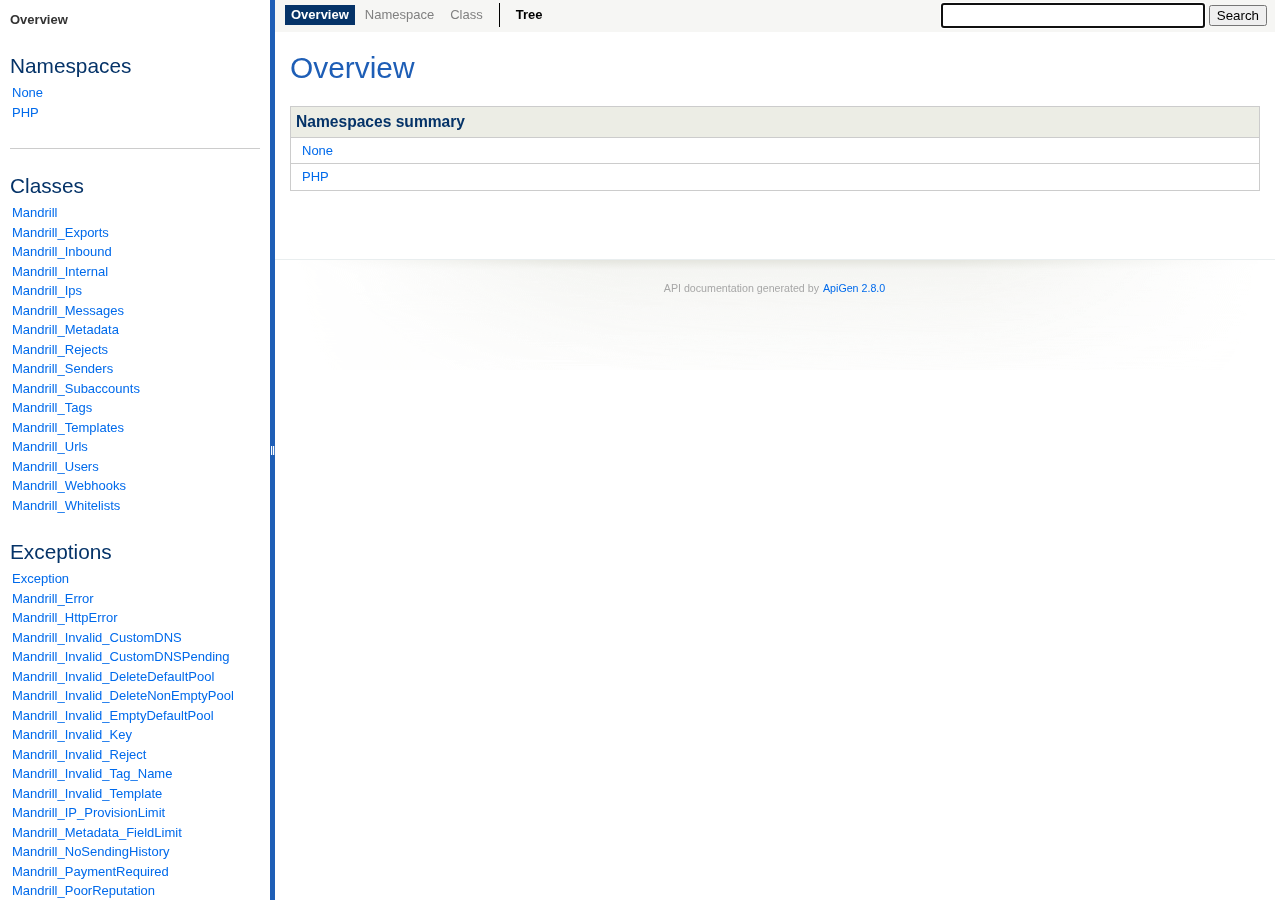
<file: all/libraries/mandrill/docs/index.html>
<!DOCTYPE html>
<html>
<head>
	<meta http-equiv="Content-Type" content="text/html; charset=utf-8" />
	<meta name="generator" content="ApiGen 2.8.0" />

	<title>Overview</title>

	<script type="text/javascript" src="resources/combined.js"></script>
	<script type="text/javascript" src="elementlist.js"></script>
	<link rel="stylesheet" type="text/css" media="all" href="resources/style.css?3505392360" />

</head>

<body>
<div id="left">
	<div id="menu">
<span>Overview</span>

		<div id="groups">
			<h3>Namespaces</h3>
			<ul>
				<li><a href="namespace-None.html">None</a>
						</li>
				<li><a href="namespace-PHP.html">PHP</a>
						</li>
			</ul>
		</div>

		<hr />


		<div id="elements">
			<h3>Classes</h3>
			<ul>
				<li><a href="class-Mandrill.html">Mandrill</a></li>
				<li><a href="class-Mandrill_Exports.html">Mandrill_Exports</a></li>
				<li><a href="class-Mandrill_Inbound.html">Mandrill_Inbound</a></li>
				<li><a href="class-Mandrill_Internal.html">Mandrill_Internal</a></li>
				<li><a href="class-Mandrill_Ips.html">Mandrill_Ips</a></li>
				<li><a href="class-Mandrill_Messages.html">Mandrill_Messages</a></li>
				<li><a href="class-Mandrill_Metadata.html">Mandrill_Metadata</a></li>
				<li><a href="class-Mandrill_Rejects.html">Mandrill_Rejects</a></li>
				<li><a href="class-Mandrill_Senders.html">Mandrill_Senders</a></li>
				<li><a href="class-Mandrill_Subaccounts.html">Mandrill_Subaccounts</a></li>
				<li><a href="class-Mandrill_Tags.html">Mandrill_Tags</a></li>
				<li><a href="class-Mandrill_Templates.html">Mandrill_Templates</a></li>
				<li><a href="class-Mandrill_Urls.html">Mandrill_Urls</a></li>
				<li><a href="class-Mandrill_Users.html">Mandrill_Users</a></li>
				<li><a href="class-Mandrill_Webhooks.html">Mandrill_Webhooks</a></li>
				<li><a href="class-Mandrill_Whitelists.html">Mandrill_Whitelists</a></li>
			</ul>



			<h3>Exceptions</h3>
			<ul>
				<li><a href="class-Exception.html">Exception</a></li>
				<li><a href="class-Mandrill_Error.html">Mandrill_Error</a></li>
				<li><a href="class-Mandrill_HttpError.html">Mandrill_HttpError</a></li>
				<li><a href="class-Mandrill_Invalid_CustomDNS.html">Mandrill_Invalid_CustomDNS</a></li>
				<li><a href="class-Mandrill_Invalid_CustomDNSPending.html">Mandrill_Invalid_CustomDNSPending</a></li>
				<li><a href="class-Mandrill_Invalid_DeleteDefaultPool.html">Mandrill_Invalid_DeleteDefaultPool</a></li>
				<li><a href="class-Mandrill_Invalid_DeleteNonEmptyPool.html">Mandrill_Invalid_DeleteNonEmptyPool</a></li>
				<li><a href="class-Mandrill_Invalid_EmptyDefaultPool.html">Mandrill_Invalid_EmptyDefaultPool</a></li>
				<li><a href="class-Mandrill_Invalid_Key.html">Mandrill_Invalid_Key</a></li>
				<li><a href="class-Mandrill_Invalid_Reject.html">Mandrill_Invalid_Reject</a></li>
				<li><a href="class-Mandrill_Invalid_Tag_Name.html">Mandrill_Invalid_Tag_Name</a></li>
				<li><a href="class-Mandrill_Invalid_Template.html">Mandrill_Invalid_Template</a></li>
				<li><a href="class-Mandrill_IP_ProvisionLimit.html">Mandrill_IP_ProvisionLimit</a></li>
				<li><a href="class-Mandrill_Metadata_FieldLimit.html">Mandrill_Metadata_FieldLimit</a></li>
				<li><a href="class-Mandrill_NoSendingHistory.html">Mandrill_NoSendingHistory</a></li>
				<li><a href="class-Mandrill_PaymentRequired.html">Mandrill_PaymentRequired</a></li>
				<li><a href="class-Mandrill_PoorReputation.html">Mandrill_PoorReputation</a></li>
				<li><a href="class-Mandrill_ServiceUnavailable.html">Mandrill_ServiceUnavailable</a></li>
				<li><a href="class-Mandrill_Unknown_Export.html">Mandrill_Unknown_Export</a></li>
				<li><a href="class-Mandrill_Unknown_InboundDomain.html">Mandrill_Unknown_InboundDomain</a></li>
				<li><a href="class-Mandrill_Unknown_InboundRoute.html">Mandrill_Unknown_InboundRoute</a></li>
				<li><a href="class-Mandrill_Unknown_IP.html">Mandrill_Unknown_IP</a></li>
				<li><a href="class-Mandrill_Unknown_Message.html">Mandrill_Unknown_Message</a></li>
				<li><a href="class-Mandrill_Unknown_MetadataField.html">Mandrill_Unknown_MetadataField</a></li>
				<li><a href="class-Mandrill_Unknown_Pool.html">Mandrill_Unknown_Pool</a></li>
				<li><a href="class-Mandrill_Unknown_Sender.html">Mandrill_Unknown_Sender</a></li>
				<li><a href="class-Mandrill_Unknown_Subaccount.html">Mandrill_Unknown_Subaccount</a></li>
				<li><a href="class-Mandrill_Unknown_Template.html">Mandrill_Unknown_Template</a></li>
				<li><a href="class-Mandrill_Unknown_TrackingDomain.html">Mandrill_Unknown_TrackingDomain</a></li>
				<li><a href="class-Mandrill_Unknown_Url.html">Mandrill_Unknown_Url</a></li>
				<li><a href="class-Mandrill_Unknown_Webhook.html">Mandrill_Unknown_Webhook</a></li>
				<li><a href="class-Mandrill_ValidationError.html">Mandrill_ValidationError</a></li>
			</ul>


		</div>
	</div>
</div>

<div id="splitter"></div>

<div id="right">
<div id="rightInner">
	<form id="search">
		<input type="hidden" name="cx" value="" />
		<input type="hidden" name="ie" value="UTF-8" />
		<input type="text" name="q" class="text" autofocus />
		<input type="submit" value="Search" />
	</form>

	<div id="navigation">
		<ul>
			<li class="active">
<span>Overview</span>			</li>
			<li>
<span>Namespace</span>			</li>
			<li>
<span>Class</span>			</li>
		</ul>
		<ul>
			<li>
				<a href="tree.html" title="Tree view of classes, interfaces, traits and exceptions"><span>Tree</span></a>
			</li>
		</ul>
		<ul>
		</ul>
	</div>

<div id="content">
	<h1>Overview</h1>


	<table class="summary" id="namespaces">
	<caption>Namespaces summary</caption>
	<tr>
		<td class="name"><a href="namespace-None.html">None</a></td>
	</tr>
	<tr>
		<td class="name"><a href="namespace-PHP.html">PHP</a></td>
	</tr>
	</table>


</div>

	<div id="footer">
		 API documentation generated by <a href="http://apigen.org">ApiGen 2.8.0</a>
	</div>
</div>
</div>
</body>
</html>
</file>
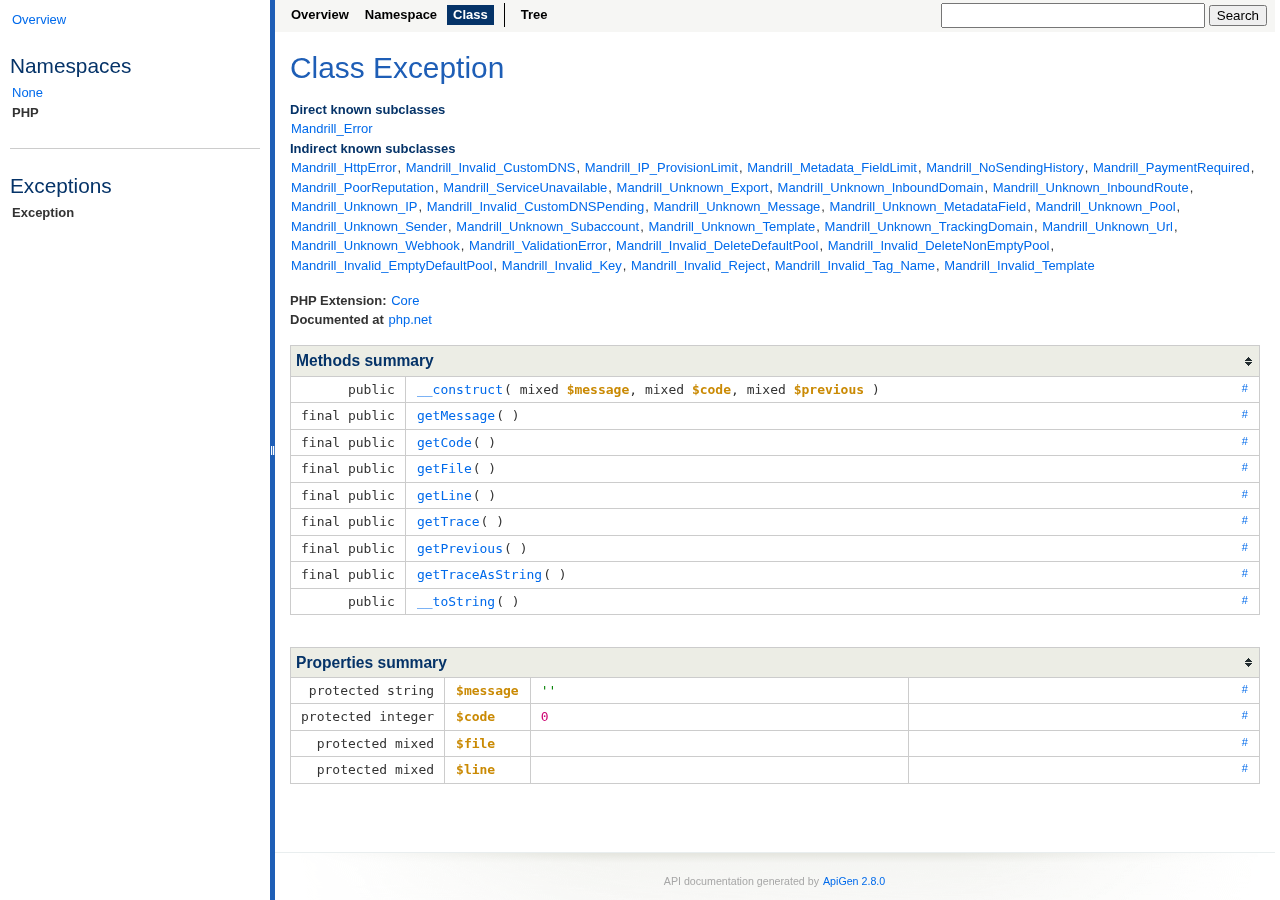
<file: all/libraries/mandrill/docs/class-Exception.html>
<!DOCTYPE html>
<html>
<head>
	<meta http-equiv="Content-Type" content="text/html; charset=utf-8" />
	<meta name="generator" content="ApiGen 2.8.0" />

	<title>Class Exception</title>

	<script type="text/javascript" src="resources/combined.js?394153670"></script>
	<script type="text/javascript" src="elementlist.js?882160656"></script>
	<link rel="stylesheet" type="text/css" media="all" href="resources/style.css?3505392360" />

</head>

<body>
<div id="left">
	<div id="menu">
		<a href="index.html" title="Overview"><span>Overview</span></a>


		<div id="groups">
			<h3>Namespaces</h3>
			<ul>
				<li><a href="namespace-None.html">None</a>
						</li>
				<li class="active"><a href="namespace-PHP.html">PHP</a>
						</li>
			</ul>
		</div>

		<hr />


		<div id="elements">



			<h3>Exceptions</h3>
			<ul>
				<li class="active"><a href="class-Exception.html">Exception</a></li>
			</ul>


		</div>
	</div>
</div>

<div id="splitter"></div>

<div id="right">
<div id="rightInner">
	<form id="search">
		<input type="hidden" name="cx" value="" />
		<input type="hidden" name="ie" value="UTF-8" />
		<input type="text" name="q" class="text" />
		<input type="submit" value="Search" />
	</form>

	<div id="navigation">
		<ul>
			<li>
				<a href="index.html" title="Overview"><span>Overview</span></a>
			</li>
			<li>
				<a href="namespace-PHP.html" title="Summary of PHP"><span>Namespace</span></a>
			</li>
			<li class="active">
<span>Class</span>			</li>
		</ul>
		<ul>
			<li>
				<a href="tree.html" title="Tree view of classes, interfaces, traits and exceptions"><span>Tree</span></a>
			</li>
		</ul>
		<ul>
		</ul>
	</div>

<div id="content" class="class">
	<h1>Class Exception</h1>





	<div>
		<h4>Direct known subclasses</h4>
			<a href="class-Mandrill_Error.html">Mandrill_Error</a>
	</div>

	<div>
		<h4>Indirect known subclasses</h4>
			<a href="class-Mandrill_HttpError.html">Mandrill_HttpError</a>, 
			<a href="class-Mandrill_Invalid_CustomDNS.html">Mandrill_Invalid_CustomDNS</a>, 
			<a href="class-Mandrill_IP_ProvisionLimit.html">Mandrill_IP_ProvisionLimit</a>, 
			<a href="class-Mandrill_Metadata_FieldLimit.html">Mandrill_Metadata_FieldLimit</a>, 
			<a href="class-Mandrill_NoSendingHistory.html">Mandrill_NoSendingHistory</a>, 
			<a href="class-Mandrill_PaymentRequired.html">Mandrill_PaymentRequired</a>, 
			<a href="class-Mandrill_PoorReputation.html">Mandrill_PoorReputation</a>, 
			<a href="class-Mandrill_ServiceUnavailable.html">Mandrill_ServiceUnavailable</a>, 
			<a href="class-Mandrill_Unknown_Export.html">Mandrill_Unknown_Export</a>, 
			<a href="class-Mandrill_Unknown_InboundDomain.html">Mandrill_Unknown_InboundDomain</a>, 
			<a href="class-Mandrill_Unknown_InboundRoute.html">Mandrill_Unknown_InboundRoute</a>, 
			<a href="class-Mandrill_Unknown_IP.html">Mandrill_Unknown_IP</a>, 
			<a href="class-Mandrill_Invalid_CustomDNSPending.html">Mandrill_Invalid_CustomDNSPending</a>, 
			<a href="class-Mandrill_Unknown_Message.html">Mandrill_Unknown_Message</a>, 
			<a href="class-Mandrill_Unknown_MetadataField.html">Mandrill_Unknown_MetadataField</a>, 
			<a href="class-Mandrill_Unknown_Pool.html">Mandrill_Unknown_Pool</a>, 
			<a href="class-Mandrill_Unknown_Sender.html">Mandrill_Unknown_Sender</a>, 
			<a href="class-Mandrill_Unknown_Subaccount.html">Mandrill_Unknown_Subaccount</a>, 
			<a href="class-Mandrill_Unknown_Template.html">Mandrill_Unknown_Template</a>, 
			<a href="class-Mandrill_Unknown_TrackingDomain.html">Mandrill_Unknown_TrackingDomain</a>, 
			<a href="class-Mandrill_Unknown_Url.html">Mandrill_Unknown_Url</a>, 
			<a href="class-Mandrill_Unknown_Webhook.html">Mandrill_Unknown_Webhook</a>, 
			<a href="class-Mandrill_ValidationError.html">Mandrill_ValidationError</a>, 
			<a href="class-Mandrill_Invalid_DeleteDefaultPool.html">Mandrill_Invalid_DeleteDefaultPool</a>, 
			<a href="class-Mandrill_Invalid_DeleteNonEmptyPool.html">Mandrill_Invalid_DeleteNonEmptyPool</a>, 
			<a href="class-Mandrill_Invalid_EmptyDefaultPool.html">Mandrill_Invalid_EmptyDefaultPool</a>, 
			<a href="class-Mandrill_Invalid_Key.html">Mandrill_Invalid_Key</a>, 
			<a href="class-Mandrill_Invalid_Reject.html">Mandrill_Invalid_Reject</a>, 
			<a href="class-Mandrill_Invalid_Tag_Name.html">Mandrill_Invalid_Tag_Name</a>, 
			<a href="class-Mandrill_Invalid_Template.html">Mandrill_Invalid_Template</a>
	</div>





	<div class="info">
		
		<b>PHP Extension:</b> <a href="http://php.net/manual" title="Go to PHP documentation">Core</a><br />
		
		

		<b>Documented at</b> <a href="http://php.net/manual/class.exception.php" title="Go to PHP documentation">php.net</a><br />
	</div>



	<table class="summary" id="methods">
	<caption>Methods summary</caption>
	<tr data-order="__construct" id="___construct">

		<td class="attributes"><code>
			 public 
			
			
			</code>
		</td>

		<td class="name"><div>
		<a class="anchor" href="#___construct">#</a>
		<code><a href="http://php.net/manual/exception.construct.php" title="Go to PHP documentation">__construct</a>( <span>mixed <var>$message</var></span>, <span>mixed <var>$code</var></span>, <span>mixed <var>$previous</var></span> )</code>

		<div class="description short">
			
		</div>

		<div class="description detailed hidden">
			







		</div>
		</div></td>
	</tr>
	<tr data-order="getMessage" id="_getMessage">

		<td class="attributes"><code>
			final public 
			
			
			</code>
		</td>

		<td class="name"><div>
		<a class="anchor" href="#_getMessage">#</a>
		<code><a href="http://php.net/manual/exception.getmessage.php" title="Go to PHP documentation">getMessage</a>( )</code>

		<div class="description short">
			
		</div>

		<div class="description detailed hidden">
			







		</div>
		</div></td>
	</tr>
	<tr data-order="getCode" id="_getCode">

		<td class="attributes"><code>
			final public 
			
			
			</code>
		</td>

		<td class="name"><div>
		<a class="anchor" href="#_getCode">#</a>
		<code><a href="http://php.net/manual/exception.getcode.php" title="Go to PHP documentation">getCode</a>( )</code>

		<div class="description short">
			
		</div>

		<div class="description detailed hidden">
			







		</div>
		</div></td>
	</tr>
	<tr data-order="getFile" id="_getFile">

		<td class="attributes"><code>
			final public 
			
			
			</code>
		</td>

		<td class="name"><div>
		<a class="anchor" href="#_getFile">#</a>
		<code><a href="http://php.net/manual/exception.getfile.php" title="Go to PHP documentation">getFile</a>( )</code>

		<div class="description short">
			
		</div>

		<div class="description detailed hidden">
			







		</div>
		</div></td>
	</tr>
	<tr data-order="getLine" id="_getLine">

		<td class="attributes"><code>
			final public 
			
			
			</code>
		</td>

		<td class="name"><div>
		<a class="anchor" href="#_getLine">#</a>
		<code><a href="http://php.net/manual/exception.getline.php" title="Go to PHP documentation">getLine</a>( )</code>

		<div class="description short">
			
		</div>

		<div class="description detailed hidden">
			







		</div>
		</div></td>
	</tr>
	<tr data-order="getTrace" id="_getTrace">

		<td class="attributes"><code>
			final public 
			
			
			</code>
		</td>

		<td class="name"><div>
		<a class="anchor" href="#_getTrace">#</a>
		<code><a href="http://php.net/manual/exception.gettrace.php" title="Go to PHP documentation">getTrace</a>( )</code>

		<div class="description short">
			
		</div>

		<div class="description detailed hidden">
			







		</div>
		</div></td>
	</tr>
	<tr data-order="getPrevious" id="_getPrevious">

		<td class="attributes"><code>
			final public 
			
			
			</code>
		</td>

		<td class="name"><div>
		<a class="anchor" href="#_getPrevious">#</a>
		<code><a href="http://php.net/manual/exception.getprevious.php" title="Go to PHP documentation">getPrevious</a>( )</code>

		<div class="description short">
			
		</div>

		<div class="description detailed hidden">
			







		</div>
		</div></td>
	</tr>
	<tr data-order="getTraceAsString" id="_getTraceAsString">

		<td class="attributes"><code>
			final public 
			
			
			</code>
		</td>

		<td class="name"><div>
		<a class="anchor" href="#_getTraceAsString">#</a>
		<code><a href="http://php.net/manual/exception.gettraceasstring.php" title="Go to PHP documentation">getTraceAsString</a>( )</code>

		<div class="description short">
			
		</div>

		<div class="description detailed hidden">
			







		</div>
		</div></td>
	</tr>
	<tr data-order="__toString" id="___toString">

		<td class="attributes"><code>
			 public 
			
			
			</code>
		</td>

		<td class="name"><div>
		<a class="anchor" href="#___toString">#</a>
		<code><a href="http://php.net/manual/exception.tostring.php" title="Go to PHP documentation">__toString</a>( )</code>

		<div class="description short">
			
		</div>

		<div class="description detailed hidden">
			







		</div>
		</div></td>
	</tr>
	</table>












	<table class="summary" id="properties">
	<caption>Properties summary</caption>
	<tr data-order="message" id="$message">
		<td class="attributes"><code>
			protected  
			string
		</code></td>

		<td class="name">
				<a href="http://php.net/manual/class.exception.php#exception.props.message" title="Go to PHP documentation"><var>$message</var></a>
		</td>
		<td class="value"><code><span class="php-quote">''</span></code></td>
		<td class="description"><div>
			<a href="#$message" class="anchor">#</a>

			<div class="description short">
				
			</div>

			<div class="description detailed hidden">
				

			</div>
		</div></td>
	</tr>
	<tr data-order="code" id="$code">
		<td class="attributes"><code>
			protected  
			integer
		</code></td>

		<td class="name">
				<a href="http://php.net/manual/class.exception.php#exception.props.code" title="Go to PHP documentation"><var>$code</var></a>
		</td>
		<td class="value"><code><span class="php-num">0</span></code></td>
		<td class="description"><div>
			<a href="#$code" class="anchor">#</a>

			<div class="description short">
				
			</div>

			<div class="description detailed hidden">
				

			</div>
		</div></td>
	</tr>
	<tr data-order="file" id="$file">
		<td class="attributes"><code>
			protected  
			mixed
		</code></td>

		<td class="name">
				<a href="http://php.net/manual/class.exception.php#exception.props.file" title="Go to PHP documentation"><var>$file</var></a>
		</td>
		<td class="value"><code></code></td>
		<td class="description"><div>
			<a href="#$file" class="anchor">#</a>

			<div class="description short">
				
			</div>

			<div class="description detailed hidden">
				

			</div>
		</div></td>
	</tr>
	<tr data-order="line" id="$line">
		<td class="attributes"><code>
			protected  
			mixed
		</code></td>

		<td class="name">
				<a href="http://php.net/manual/class.exception.php#exception.props.line" title="Go to PHP documentation"><var>$line</var></a>
		</td>
		<td class="value"><code></code></td>
		<td class="description"><div>
			<a href="#$line" class="anchor">#</a>

			<div class="description short">
				
			</div>

			<div class="description detailed hidden">
				

			</div>
		</div></td>
	</tr>
	</table>






</div>

	<div id="footer">
		 API documentation generated by <a href="http://apigen.org">ApiGen 2.8.0</a>
	</div>
</div>
</div>
</body>
</html>
</file>
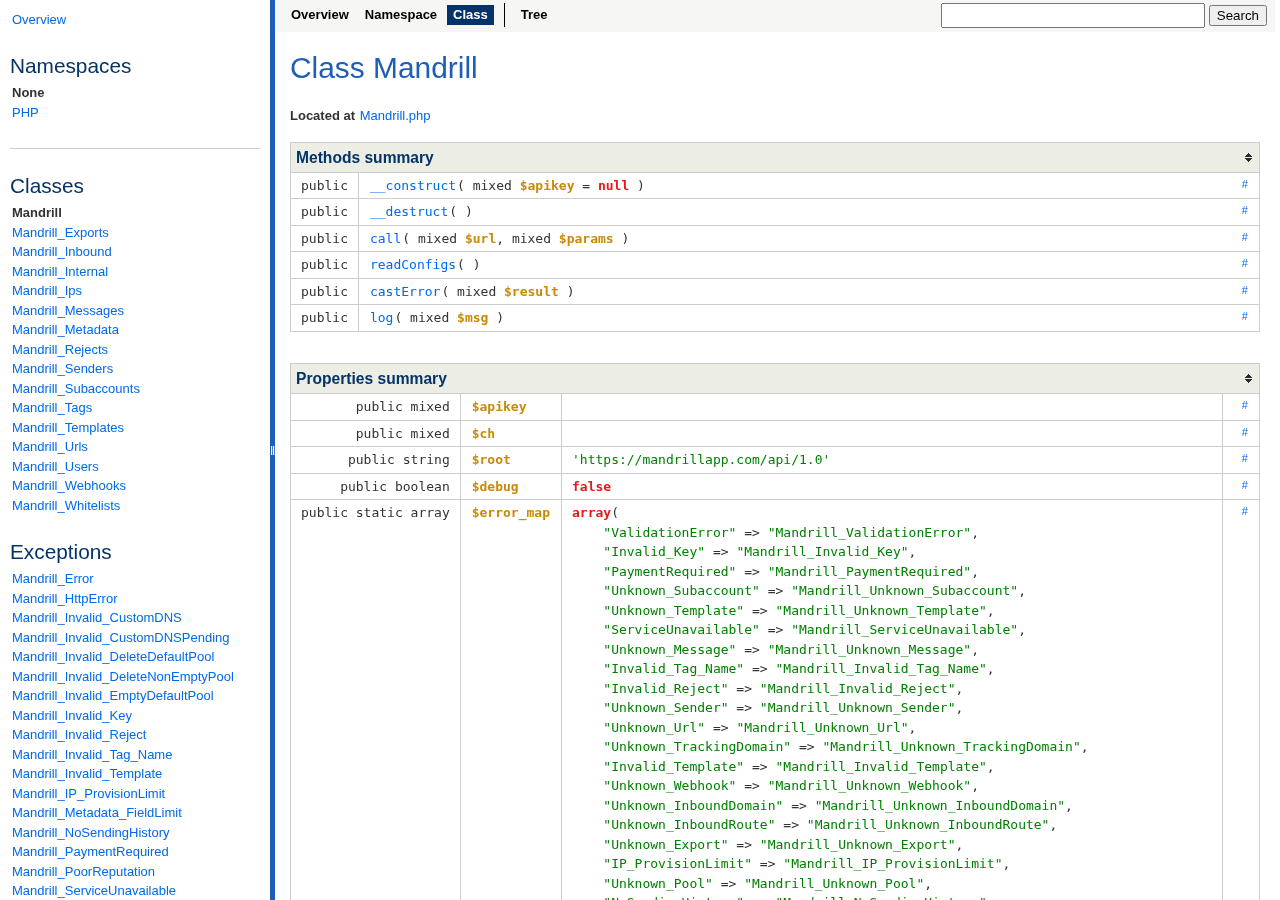
<file: all/libraries/mandrill/docs/class-Mandrill.html>
<!DOCTYPE html>
<html>
<head>
	<meta http-equiv="Content-Type" content="text/html; charset=utf-8" />
	<meta name="generator" content="ApiGen 2.8.0" />

	<title>Class Mandrill</title>

	<script type="text/javascript" src="resources/combined.js?394153670"></script>
	<script type="text/javascript" src="elementlist.js?882160656"></script>
	<link rel="stylesheet" type="text/css" media="all" href="resources/style.css?3505392360" />

</head>

<body>
<div id="left">
	<div id="menu">
		<a href="index.html" title="Overview"><span>Overview</span></a>


		<div id="groups">
			<h3>Namespaces</h3>
			<ul>
				<li class="active"><a href="namespace-None.html">None</a>
						</li>
				<li><a href="namespace-PHP.html">PHP</a>
						</li>
			</ul>
		</div>

		<hr />


		<div id="elements">
			<h3>Classes</h3>
			<ul>
				<li class="active"><a href="class-Mandrill.html">Mandrill</a></li>
				<li><a href="class-Mandrill_Exports.html">Mandrill_Exports</a></li>
				<li><a href="class-Mandrill_Inbound.html">Mandrill_Inbound</a></li>
				<li><a href="class-Mandrill_Internal.html">Mandrill_Internal</a></li>
				<li><a href="class-Mandrill_Ips.html">Mandrill_Ips</a></li>
				<li><a href="class-Mandrill_Messages.html">Mandrill_Messages</a></li>
				<li><a href="class-Mandrill_Metadata.html">Mandrill_Metadata</a></li>
				<li><a href="class-Mandrill_Rejects.html">Mandrill_Rejects</a></li>
				<li><a href="class-Mandrill_Senders.html">Mandrill_Senders</a></li>
				<li><a href="class-Mandrill_Subaccounts.html">Mandrill_Subaccounts</a></li>
				<li><a href="class-Mandrill_Tags.html">Mandrill_Tags</a></li>
				<li><a href="class-Mandrill_Templates.html">Mandrill_Templates</a></li>
				<li><a href="class-Mandrill_Urls.html">Mandrill_Urls</a></li>
				<li><a href="class-Mandrill_Users.html">Mandrill_Users</a></li>
				<li><a href="class-Mandrill_Webhooks.html">Mandrill_Webhooks</a></li>
				<li><a href="class-Mandrill_Whitelists.html">Mandrill_Whitelists</a></li>
			</ul>



			<h3>Exceptions</h3>
			<ul>
				<li><a href="class-Mandrill_Error.html">Mandrill_Error</a></li>
				<li><a href="class-Mandrill_HttpError.html">Mandrill_HttpError</a></li>
				<li><a href="class-Mandrill_Invalid_CustomDNS.html">Mandrill_Invalid_CustomDNS</a></li>
				<li><a href="class-Mandrill_Invalid_CustomDNSPending.html">Mandrill_Invalid_CustomDNSPending</a></li>
				<li><a href="class-Mandrill_Invalid_DeleteDefaultPool.html">Mandrill_Invalid_DeleteDefaultPool</a></li>
				<li><a href="class-Mandrill_Invalid_DeleteNonEmptyPool.html">Mandrill_Invalid_DeleteNonEmptyPool</a></li>
				<li><a href="class-Mandrill_Invalid_EmptyDefaultPool.html">Mandrill_Invalid_EmptyDefaultPool</a></li>
				<li><a href="class-Mandrill_Invalid_Key.html">Mandrill_Invalid_Key</a></li>
				<li><a href="class-Mandrill_Invalid_Reject.html">Mandrill_Invalid_Reject</a></li>
				<li><a href="class-Mandrill_Invalid_Tag_Name.html">Mandrill_Invalid_Tag_Name</a></li>
				<li><a href="class-Mandrill_Invalid_Template.html">Mandrill_Invalid_Template</a></li>
				<li><a href="class-Mandrill_IP_ProvisionLimit.html">Mandrill_IP_ProvisionLimit</a></li>
				<li><a href="class-Mandrill_Metadata_FieldLimit.html">Mandrill_Metadata_FieldLimit</a></li>
				<li><a href="class-Mandrill_NoSendingHistory.html">Mandrill_NoSendingHistory</a></li>
				<li><a href="class-Mandrill_PaymentRequired.html">Mandrill_PaymentRequired</a></li>
				<li><a href="class-Mandrill_PoorReputation.html">Mandrill_PoorReputation</a></li>
				<li><a href="class-Mandrill_ServiceUnavailable.html">Mandrill_ServiceUnavailable</a></li>
				<li><a href="class-Mandrill_Unknown_Export.html">Mandrill_Unknown_Export</a></li>
				<li><a href="class-Mandrill_Unknown_InboundDomain.html">Mandrill_Unknown_InboundDomain</a></li>
				<li><a href="class-Mandrill_Unknown_InboundRoute.html">Mandrill_Unknown_InboundRoute</a></li>
				<li><a href="class-Mandrill_Unknown_IP.html">Mandrill_Unknown_IP</a></li>
				<li><a href="class-Mandrill_Unknown_Message.html">Mandrill_Unknown_Message</a></li>
				<li><a href="class-Mandrill_Unknown_MetadataField.html">Mandrill_Unknown_MetadataField</a></li>
				<li><a href="class-Mandrill_Unknown_Pool.html">Mandrill_Unknown_Pool</a></li>
				<li><a href="class-Mandrill_Unknown_Sender.html">Mandrill_Unknown_Sender</a></li>
				<li><a href="class-Mandrill_Unknown_Subaccount.html">Mandrill_Unknown_Subaccount</a></li>
				<li><a href="class-Mandrill_Unknown_Template.html">Mandrill_Unknown_Template</a></li>
				<li><a href="class-Mandrill_Unknown_TrackingDomain.html">Mandrill_Unknown_TrackingDomain</a></li>
				<li><a href="class-Mandrill_Unknown_Url.html">Mandrill_Unknown_Url</a></li>
				<li><a href="class-Mandrill_Unknown_Webhook.html">Mandrill_Unknown_Webhook</a></li>
				<li><a href="class-Mandrill_ValidationError.html">Mandrill_ValidationError</a></li>
			</ul>


		</div>
	</div>
</div>

<div id="splitter"></div>

<div id="right">
<div id="rightInner">
	<form id="search">
		<input type="hidden" name="cx" value="" />
		<input type="hidden" name="ie" value="UTF-8" />
		<input type="text" name="q" class="text" />
		<input type="submit" value="Search" />
	</form>

	<div id="navigation">
		<ul>
			<li>
				<a href="index.html" title="Overview"><span>Overview</span></a>
			</li>
			<li>
				<a href="namespace-None.html" title="Summary of None"><span>Namespace</span></a>
			</li>
			<li class="active">
<span>Class</span>			</li>
		</ul>
		<ul>
			<li>
				<a href="tree.html" title="Tree view of classes, interfaces, traits and exceptions"><span>Tree</span></a>
			</li>
		</ul>
		<ul>
		</ul>
	</div>

<div id="content" class="class">
	<h1>Class Mandrill</h1>











	<div class="info">
		
		
		
		

		<b>Located at</b> <a href="source-class-Mandrill.html#20-159" title="Go to source code">Mandrill.php</a><br />
	</div>



	<table class="summary" id="methods">
	<caption>Methods summary</caption>
	<tr data-order="__construct" id="___construct">

		<td class="attributes"><code>
			 public 
			
			
			</code>
		</td>

		<td class="name"><div>
		<a class="anchor" href="#___construct">#</a>
		<code><a href="source-class-Mandrill.html#59-91" title="Go to source code">__construct</a>( <span>mixed <var>$apikey</var> = <span class="php-keyword1">null</span></span> )</code>

		<div class="description short">
			
		</div>

		<div class="description detailed hidden">
			







		</div>
		</div></td>
	</tr>
	<tr data-order="__destruct" id="___destruct">

		<td class="attributes"><code>
			 public 
			
			
			</code>
		</td>

		<td class="name"><div>
		<a class="anchor" href="#___destruct">#</a>
		<code><a href="source-class-Mandrill.html#93-95" title="Go to source code">__destruct</a>( )</code>

		<div class="description short">
			
		</div>

		<div class="description detailed hidden">
			







		</div>
		</div></td>
	</tr>
	<tr data-order="call" id="_call">

		<td class="attributes"><code>
			 public 
			
			
			</code>
		</td>

		<td class="name"><div>
		<a class="anchor" href="#_call">#</a>
		<code><a href="source-class-Mandrill.html#97-136" title="Go to source code">call</a>( <span>mixed <var>$url</var></span>, <span>mixed <var>$params</var></span> )</code>

		<div class="description short">
			
		</div>

		<div class="description detailed hidden">
			







		</div>
		</div></td>
	</tr>
	<tr data-order="readConfigs" id="_readConfigs">

		<td class="attributes"><code>
			 public 
			
			
			</code>
		</td>

		<td class="name"><div>
		<a class="anchor" href="#_readConfigs">#</a>
		<code><a href="source-class-Mandrill.html#138-147" title="Go to source code">readConfigs</a>( )</code>

		<div class="description short">
			
		</div>

		<div class="description detailed hidden">
			







		</div>
		</div></td>
	</tr>
	<tr data-order="castError" id="_castError">

		<td class="attributes"><code>
			 public 
			
			
			</code>
		</td>

		<td class="name"><div>
		<a class="anchor" href="#_castError">#</a>
		<code><a href="source-class-Mandrill.html#149-154" title="Go to source code">castError</a>( <span>mixed <var>$result</var></span> )</code>

		<div class="description short">
			
		</div>

		<div class="description detailed hidden">
			







		</div>
		</div></td>
	</tr>
	<tr data-order="log" id="_log">

		<td class="attributes"><code>
			 public 
			
			
			</code>
		</td>

		<td class="name"><div>
		<a class="anchor" href="#_log">#</a>
		<code><a href="source-class-Mandrill.html#156-158" title="Go to source code">log</a>( <span>mixed <var>$msg</var></span> )</code>

		<div class="description short">
			
		</div>

		<div class="description detailed hidden">
			







		</div>
		</div></td>
	</tr>
	</table>












	<table class="summary" id="properties">
	<caption>Properties summary</caption>
	<tr data-order="apikey" id="$apikey">
		<td class="attributes"><code>
			public  
			mixed
		</code></td>

		<td class="name">
				<a href="source-class-Mandrill.html#22" title="Go to source code"><var>$apikey</var></a>
		</td>
		<td class="value"><code></code></td>
		<td class="description"><div>
			<a href="#$apikey" class="anchor">#</a>

			<div class="description short">
				
			</div>

			<div class="description detailed hidden">
				

			</div>
		</div></td>
	</tr>
	<tr data-order="ch" id="$ch">
		<td class="attributes"><code>
			public  
			mixed
		</code></td>

		<td class="name">
				<a href="source-class-Mandrill.html#23" title="Go to source code"><var>$ch</var></a>
		</td>
		<td class="value"><code></code></td>
		<td class="description"><div>
			<a href="#$ch" class="anchor">#</a>

			<div class="description short">
				
			</div>

			<div class="description detailed hidden">
				

			</div>
		</div></td>
	</tr>
	<tr data-order="root" id="$root">
		<td class="attributes"><code>
			public  
			string
		</code></td>

		<td class="name">
				<a href="source-class-Mandrill.html#24" title="Go to source code"><var>$root</var></a>
		</td>
		<td class="value"><code><span class="php-quote">'https://mandrillapp.com/api/1.0'</span></code></td>
		<td class="description"><div>
			<a href="#$root" class="anchor">#</a>

			<div class="description short">
				
			</div>

			<div class="description detailed hidden">
				

			</div>
		</div></td>
	</tr>
	<tr data-order="debug" id="$debug">
		<td class="attributes"><code>
			public  
			boolean
		</code></td>

		<td class="name">
				<a href="source-class-Mandrill.html#25" title="Go to source code"><var>$debug</var></a>
		</td>
		<td class="value"><code><span class="php-keyword1">false</span></code></td>
		<td class="description"><div>
			<a href="#$debug" class="anchor">#</a>

			<div class="description short">
				
			</div>

			<div class="description detailed hidden">
				

			</div>
		</div></td>
	</tr>
	<tr data-order="error_map" id="$error_map">
		<td class="attributes"><code>
			public static 
			array
		</code></td>

		<td class="name">
				<a href="source-class-Mandrill.html#27-57" title="Go to source code"><var>$error_map</var></a>
		</td>
		<td class="value"><code><span class="php-keyword1">array</span>(
    <span class="php-quote">&quot;ValidationError&quot;</span> =&gt; <span class="php-quote">&quot;Mandrill_ValidationError&quot;</span>,
    <span class="php-quote">&quot;Invalid_Key&quot;</span> =&gt; <span class="php-quote">&quot;Mandrill_Invalid_Key&quot;</span>,
    <span class="php-quote">&quot;PaymentRequired&quot;</span> =&gt; <span class="php-quote">&quot;Mandrill_PaymentRequired&quot;</span>,
    <span class="php-quote">&quot;Unknown_Subaccount&quot;</span> =&gt; <span class="php-quote">&quot;Mandrill_Unknown_Subaccount&quot;</span>,
    <span class="php-quote">&quot;Unknown_Template&quot;</span> =&gt; <span class="php-quote">&quot;Mandrill_Unknown_Template&quot;</span>,
    <span class="php-quote">&quot;ServiceUnavailable&quot;</span> =&gt; <span class="php-quote">&quot;Mandrill_ServiceUnavailable&quot;</span>,
    <span class="php-quote">&quot;Unknown_Message&quot;</span> =&gt; <span class="php-quote">&quot;Mandrill_Unknown_Message&quot;</span>,
    <span class="php-quote">&quot;Invalid_Tag_Name&quot;</span> =&gt; <span class="php-quote">&quot;Mandrill_Invalid_Tag_Name&quot;</span>,
    <span class="php-quote">&quot;Invalid_Reject&quot;</span> =&gt; <span class="php-quote">&quot;Mandrill_Invalid_Reject&quot;</span>,
    <span class="php-quote">&quot;Unknown_Sender&quot;</span> =&gt; <span class="php-quote">&quot;Mandrill_Unknown_Sender&quot;</span>,
    <span class="php-quote">&quot;Unknown_Url&quot;</span> =&gt; <span class="php-quote">&quot;Mandrill_Unknown_Url&quot;</span>,
    <span class="php-quote">&quot;Unknown_TrackingDomain&quot;</span> =&gt; <span class="php-quote">&quot;Mandrill_Unknown_TrackingDomain&quot;</span>,
    <span class="php-quote">&quot;Invalid_Template&quot;</span> =&gt; <span class="php-quote">&quot;Mandrill_Invalid_Template&quot;</span>,
    <span class="php-quote">&quot;Unknown_Webhook&quot;</span> =&gt; <span class="php-quote">&quot;Mandrill_Unknown_Webhook&quot;</span>,
    <span class="php-quote">&quot;Unknown_InboundDomain&quot;</span> =&gt; <span class="php-quote">&quot;Mandrill_Unknown_InboundDomain&quot;</span>,
    <span class="php-quote">&quot;Unknown_InboundRoute&quot;</span> =&gt; <span class="php-quote">&quot;Mandrill_Unknown_InboundRoute&quot;</span>,
    <span class="php-quote">&quot;Unknown_Export&quot;</span> =&gt; <span class="php-quote">&quot;Mandrill_Unknown_Export&quot;</span>,
    <span class="php-quote">&quot;IP_ProvisionLimit&quot;</span> =&gt; <span class="php-quote">&quot;Mandrill_IP_ProvisionLimit&quot;</span>,
    <span class="php-quote">&quot;Unknown_Pool&quot;</span> =&gt; <span class="php-quote">&quot;Mandrill_Unknown_Pool&quot;</span>,
    <span class="php-quote">&quot;NoSendingHistory&quot;</span> =&gt; <span class="php-quote">&quot;Mandrill_NoSendingHistory&quot;</span>,
    <span class="php-quote">&quot;PoorReputation&quot;</span> =&gt; <span class="php-quote">&quot;Mandrill_PoorReputation&quot;</span>,
    <span class="php-quote">&quot;Unknown_IP&quot;</span> =&gt; <span class="php-quote">&quot;Mandrill_Unknown_IP&quot;</span>,
    <span class="php-quote">&quot;Invalid_EmptyDefaultPool&quot;</span> =&gt; <span class="php-quote">&quot;Mandrill_Invalid_EmptyDefaultPool&quot;</span>,
    <span class="php-quote">&quot;Invalid_DeleteDefaultPool&quot;</span> =&gt; <span class="php-quote">&quot;Mandrill_Invalid_DeleteDefaultPool&quot;</span>,
    <span class="php-quote">&quot;Invalid_DeleteNonEmptyPool&quot;</span> =&gt; <span class="php-quote">&quot;Mandrill_Invalid_DeleteNonEmptyPool&quot;</span>,
    <span class="php-quote">&quot;Invalid_CustomDNS&quot;</span> =&gt; <span class="php-quote">&quot;Mandrill_Invalid_CustomDNS&quot;</span>,
    <span class="php-quote">&quot;Invalid_CustomDNSPending&quot;</span> =&gt; <span class="php-quote">&quot;Mandrill_Invalid_CustomDNSPending&quot;</span>,
    <span class="php-quote">&quot;Metadata_FieldLimit&quot;</span> =&gt; <span class="php-quote">&quot;Mandrill_Metadata_FieldLimit&quot;</span>,
    <span class="php-quote">&quot;Unknown_MetadataField&quot;</span> =&gt; <span class="php-quote">&quot;Mandrill_Unknown_MetadataField&quot;</span>
)</code></td>
		<td class="description"><div>
			<a href="#$error_map" class="anchor">#</a>

			<div class="description short">
				
			</div>

			<div class="description detailed hidden">
				

			</div>
		</div></td>
	</tr>
	</table>






</div>

	<div id="footer">
		 API documentation generated by <a href="http://apigen.org">ApiGen 2.8.0</a>
	</div>
</div>
</div>
</body>
</html>
</file>
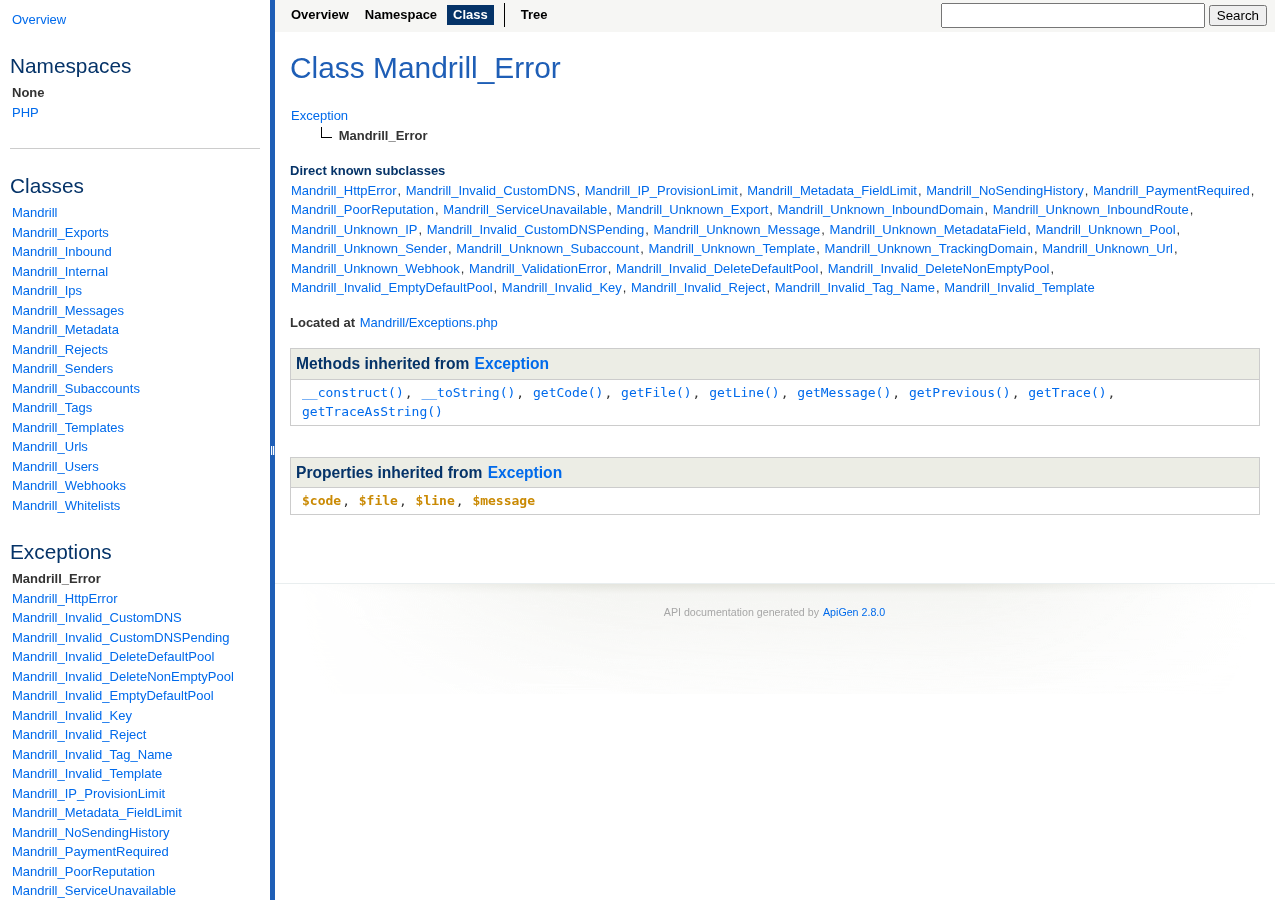
<file: all/libraries/mandrill/docs/class-Mandrill_Error.html>
<!DOCTYPE html>
<html>
<head>
	<meta http-equiv="Content-Type" content="text/html; charset=utf-8" />
	<meta name="generator" content="ApiGen 2.8.0" />

	<title>Class Mandrill_Error</title>

	<script type="text/javascript" src="resources/combined.js?394153670"></script>
	<script type="text/javascript" src="elementlist.js?882160656"></script>
	<link rel="stylesheet" type="text/css" media="all" href="resources/style.css?3505392360" />

</head>

<body>
<div id="left">
	<div id="menu">
		<a href="index.html" title="Overview"><span>Overview</span></a>


		<div id="groups">
			<h3>Namespaces</h3>
			<ul>
				<li class="active"><a href="namespace-None.html">None</a>
						</li>
				<li><a href="namespace-PHP.html">PHP</a>
						</li>
			</ul>
		</div>

		<hr />


		<div id="elements">
			<h3>Classes</h3>
			<ul>
				<li><a href="class-Mandrill.html">Mandrill</a></li>
				<li><a href="class-Mandrill_Exports.html">Mandrill_Exports</a></li>
				<li><a href="class-Mandrill_Inbound.html">Mandrill_Inbound</a></li>
				<li><a href="class-Mandrill_Internal.html">Mandrill_Internal</a></li>
				<li><a href="class-Mandrill_Ips.html">Mandrill_Ips</a></li>
				<li><a href="class-Mandrill_Messages.html">Mandrill_Messages</a></li>
				<li><a href="class-Mandrill_Metadata.html">Mandrill_Metadata</a></li>
				<li><a href="class-Mandrill_Rejects.html">Mandrill_Rejects</a></li>
				<li><a href="class-Mandrill_Senders.html">Mandrill_Senders</a></li>
				<li><a href="class-Mandrill_Subaccounts.html">Mandrill_Subaccounts</a></li>
				<li><a href="class-Mandrill_Tags.html">Mandrill_Tags</a></li>
				<li><a href="class-Mandrill_Templates.html">Mandrill_Templates</a></li>
				<li><a href="class-Mandrill_Urls.html">Mandrill_Urls</a></li>
				<li><a href="class-Mandrill_Users.html">Mandrill_Users</a></li>
				<li><a href="class-Mandrill_Webhooks.html">Mandrill_Webhooks</a></li>
				<li><a href="class-Mandrill_Whitelists.html">Mandrill_Whitelists</a></li>
			</ul>



			<h3>Exceptions</h3>
			<ul>
				<li class="active"><a href="class-Mandrill_Error.html">Mandrill_Error</a></li>
				<li><a href="class-Mandrill_HttpError.html">Mandrill_HttpError</a></li>
				<li><a href="class-Mandrill_Invalid_CustomDNS.html">Mandrill_Invalid_CustomDNS</a></li>
				<li><a href="class-Mandrill_Invalid_CustomDNSPending.html">Mandrill_Invalid_CustomDNSPending</a></li>
				<li><a href="class-Mandrill_Invalid_DeleteDefaultPool.html">Mandrill_Invalid_DeleteDefaultPool</a></li>
				<li><a href="class-Mandrill_Invalid_DeleteNonEmptyPool.html">Mandrill_Invalid_DeleteNonEmptyPool</a></li>
				<li><a href="class-Mandrill_Invalid_EmptyDefaultPool.html">Mandrill_Invalid_EmptyDefaultPool</a></li>
				<li><a href="class-Mandrill_Invalid_Key.html">Mandrill_Invalid_Key</a></li>
				<li><a href="class-Mandrill_Invalid_Reject.html">Mandrill_Invalid_Reject</a></li>
				<li><a href="class-Mandrill_Invalid_Tag_Name.html">Mandrill_Invalid_Tag_Name</a></li>
				<li><a href="class-Mandrill_Invalid_Template.html">Mandrill_Invalid_Template</a></li>
				<li><a href="class-Mandrill_IP_ProvisionLimit.html">Mandrill_IP_ProvisionLimit</a></li>
				<li><a href="class-Mandrill_Metadata_FieldLimit.html">Mandrill_Metadata_FieldLimit</a></li>
				<li><a href="class-Mandrill_NoSendingHistory.html">Mandrill_NoSendingHistory</a></li>
				<li><a href="class-Mandrill_PaymentRequired.html">Mandrill_PaymentRequired</a></li>
				<li><a href="class-Mandrill_PoorReputation.html">Mandrill_PoorReputation</a></li>
				<li><a href="class-Mandrill_ServiceUnavailable.html">Mandrill_ServiceUnavailable</a></li>
				<li><a href="class-Mandrill_Unknown_Export.html">Mandrill_Unknown_Export</a></li>
				<li><a href="class-Mandrill_Unknown_InboundDomain.html">Mandrill_Unknown_InboundDomain</a></li>
				<li><a href="class-Mandrill_Unknown_InboundRoute.html">Mandrill_Unknown_InboundRoute</a></li>
				<li><a href="class-Mandrill_Unknown_IP.html">Mandrill_Unknown_IP</a></li>
				<li><a href="class-Mandrill_Unknown_Message.html">Mandrill_Unknown_Message</a></li>
				<li><a href="class-Mandrill_Unknown_MetadataField.html">Mandrill_Unknown_MetadataField</a></li>
				<li><a href="class-Mandrill_Unknown_Pool.html">Mandrill_Unknown_Pool</a></li>
				<li><a href="class-Mandrill_Unknown_Sender.html">Mandrill_Unknown_Sender</a></li>
				<li><a href="class-Mandrill_Unknown_Subaccount.html">Mandrill_Unknown_Subaccount</a></li>
				<li><a href="class-Mandrill_Unknown_Template.html">Mandrill_Unknown_Template</a></li>
				<li><a href="class-Mandrill_Unknown_TrackingDomain.html">Mandrill_Unknown_TrackingDomain</a></li>
				<li><a href="class-Mandrill_Unknown_Url.html">Mandrill_Unknown_Url</a></li>
				<li><a href="class-Mandrill_Unknown_Webhook.html">Mandrill_Unknown_Webhook</a></li>
				<li><a href="class-Mandrill_ValidationError.html">Mandrill_ValidationError</a></li>
			</ul>


		</div>
	</div>
</div>

<div id="splitter"></div>

<div id="right">
<div id="rightInner">
	<form id="search">
		<input type="hidden" name="cx" value="" />
		<input type="hidden" name="ie" value="UTF-8" />
		<input type="text" name="q" class="text" />
		<input type="submit" value="Search" />
	</form>

	<div id="navigation">
		<ul>
			<li>
				<a href="index.html" title="Overview"><span>Overview</span></a>
			</li>
			<li>
				<a href="namespace-None.html" title="Summary of None"><span>Namespace</span></a>
			</li>
			<li class="active">
<span>Class</span>			</li>
		</ul>
		<ul>
			<li>
				<a href="tree.html" title="Tree view of classes, interfaces, traits and exceptions"><span>Tree</span></a>
			</li>
		</ul>
		<ul>
		</ul>
	</div>

<div id="content" class="class">
	<h1>Class Mandrill_Error</h1>



	<dl class="tree">
		<dd style="padding-left:0px">
			<a href="class-Exception.html"><span>Exception</span></a>
			
			
			
		</dd>
		<dd style="padding-left:30px">
			<img src="resources/inherit.png" alt="Extended by" />
<b><span>Mandrill_Error</span></b>			
			
			
		</dd>
	</dl>


	<div>
		<h4>Direct known subclasses</h4>
			<a href="class-Mandrill_HttpError.html">Mandrill_HttpError</a>, 
			<a href="class-Mandrill_Invalid_CustomDNS.html">Mandrill_Invalid_CustomDNS</a>, 
			<a href="class-Mandrill_IP_ProvisionLimit.html">Mandrill_IP_ProvisionLimit</a>, 
			<a href="class-Mandrill_Metadata_FieldLimit.html">Mandrill_Metadata_FieldLimit</a>, 
			<a href="class-Mandrill_NoSendingHistory.html">Mandrill_NoSendingHistory</a>, 
			<a href="class-Mandrill_PaymentRequired.html">Mandrill_PaymentRequired</a>, 
			<a href="class-Mandrill_PoorReputation.html">Mandrill_PoorReputation</a>, 
			<a href="class-Mandrill_ServiceUnavailable.html">Mandrill_ServiceUnavailable</a>, 
			<a href="class-Mandrill_Unknown_Export.html">Mandrill_Unknown_Export</a>, 
			<a href="class-Mandrill_Unknown_InboundDomain.html">Mandrill_Unknown_InboundDomain</a>, 
			<a href="class-Mandrill_Unknown_InboundRoute.html">Mandrill_Unknown_InboundRoute</a>, 
			<a href="class-Mandrill_Unknown_IP.html">Mandrill_Unknown_IP</a>, 
			<a href="class-Mandrill_Invalid_CustomDNSPending.html">Mandrill_Invalid_CustomDNSPending</a>, 
			<a href="class-Mandrill_Unknown_Message.html">Mandrill_Unknown_Message</a>, 
			<a href="class-Mandrill_Unknown_MetadataField.html">Mandrill_Unknown_MetadataField</a>, 
			<a href="class-Mandrill_Unknown_Pool.html">Mandrill_Unknown_Pool</a>, 
			<a href="class-Mandrill_Unknown_Sender.html">Mandrill_Unknown_Sender</a>, 
			<a href="class-Mandrill_Unknown_Subaccount.html">Mandrill_Unknown_Subaccount</a>, 
			<a href="class-Mandrill_Unknown_Template.html">Mandrill_Unknown_Template</a>, 
			<a href="class-Mandrill_Unknown_TrackingDomain.html">Mandrill_Unknown_TrackingDomain</a>, 
			<a href="class-Mandrill_Unknown_Url.html">Mandrill_Unknown_Url</a>, 
			<a href="class-Mandrill_Unknown_Webhook.html">Mandrill_Unknown_Webhook</a>, 
			<a href="class-Mandrill_ValidationError.html">Mandrill_ValidationError</a>, 
			<a href="class-Mandrill_Invalid_DeleteDefaultPool.html">Mandrill_Invalid_DeleteDefaultPool</a>, 
			<a href="class-Mandrill_Invalid_DeleteNonEmptyPool.html">Mandrill_Invalid_DeleteNonEmptyPool</a>, 
			<a href="class-Mandrill_Invalid_EmptyDefaultPool.html">Mandrill_Invalid_EmptyDefaultPool</a>, 
			<a href="class-Mandrill_Invalid_Key.html">Mandrill_Invalid_Key</a>, 
			<a href="class-Mandrill_Invalid_Reject.html">Mandrill_Invalid_Reject</a>, 
			<a href="class-Mandrill_Invalid_Tag_Name.html">Mandrill_Invalid_Tag_Name</a>, 
			<a href="class-Mandrill_Invalid_Template.html">Mandrill_Invalid_Template</a>
	</div>






	<div class="info">
		
		
		
		

		<b>Located at</b> <a href="source-class-Mandrill_Error.html#3" title="Go to source code">Mandrill/Exceptions.php</a><br />
	</div>




	<table class="summary inherited">
	<caption>Methods inherited from <a href="class-Exception.html#methods">Exception</a></caption>
	<tr>
		<td><code>
			<a href="class-Exception.html#___construct">__construct()</a>, 
			<a href="class-Exception.html#___toString">__toString()</a>, 
			<a href="class-Exception.html#_getCode">getCode()</a>, 
			<a href="class-Exception.html#_getFile">getFile()</a>, 
			<a href="class-Exception.html#_getLine">getLine()</a>, 
			<a href="class-Exception.html#_getMessage">getMessage()</a>, 
			<a href="class-Exception.html#_getPrevious">getPrevious()</a>, 
			<a href="class-Exception.html#_getTrace">getTrace()</a>, 
			<a href="class-Exception.html#_getTraceAsString">getTraceAsString()</a>
		</code></td>
	</tr>
	</table>












	<table class="summary inherited">
	<caption>Properties inherited from <a href="class-Exception.html#properties">Exception</a></caption>
	<tr>
		<td><code>
			<a href="class-Exception.html#$code"><var>$code</var></a>, 
			<a href="class-Exception.html#$file"><var>$file</var></a>, 
			<a href="class-Exception.html#$line"><var>$line</var></a>, 
			<a href="class-Exception.html#$message"><var>$message</var></a>
		</code></td>
	</tr>
	</table>





</div>

	<div id="footer">
		 API documentation generated by <a href="http://apigen.org">ApiGen 2.8.0</a>
	</div>
</div>
</div>
</body>
</html>
</file>
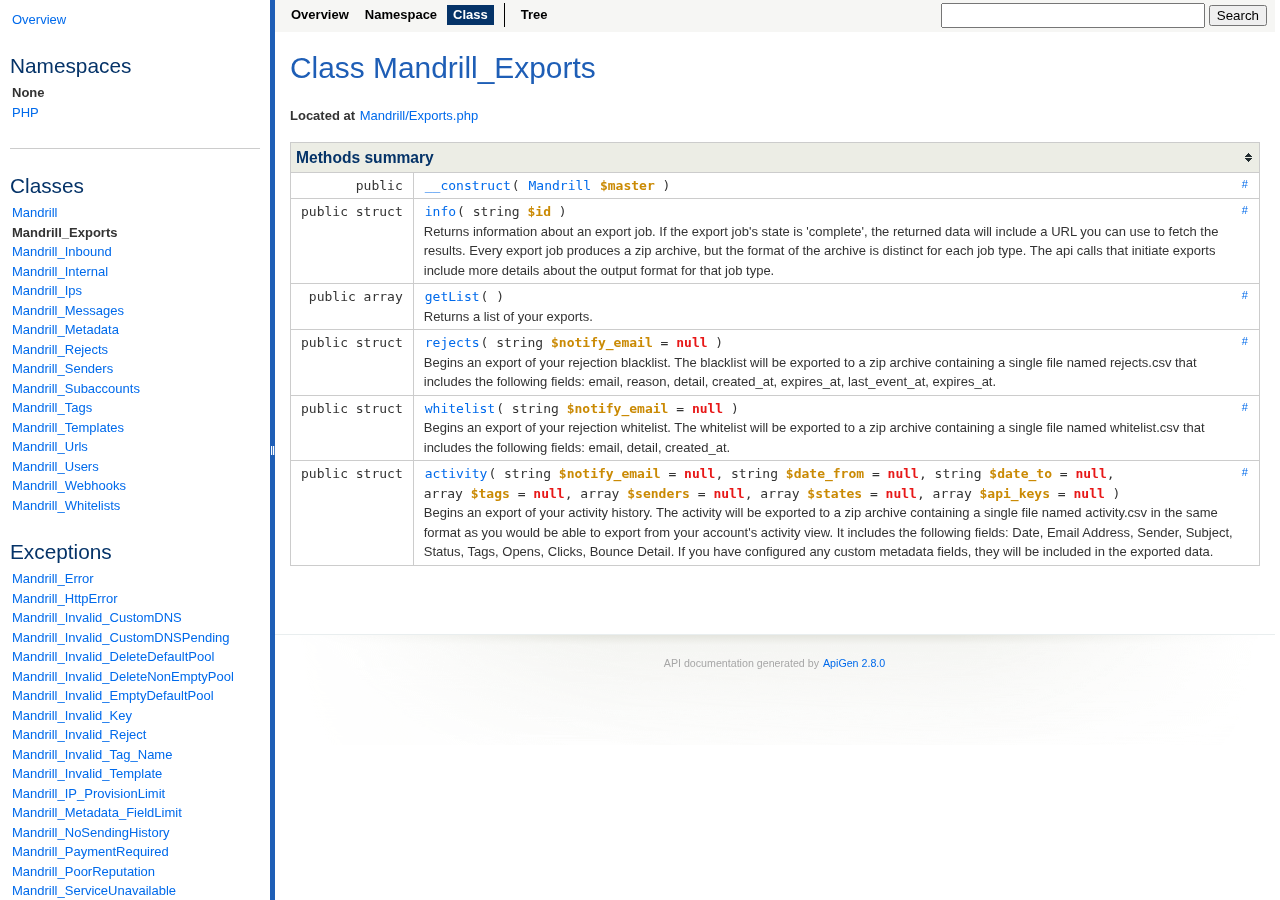
<file: all/libraries/mandrill/docs/class-Mandrill_Exports.html>
<!DOCTYPE html>
<html>
<head>
	<meta http-equiv="Content-Type" content="text/html; charset=utf-8" />
	<meta name="generator" content="ApiGen 2.8.0" />

	<title>Class Mandrill_Exports</title>

	<script type="text/javascript" src="resources/combined.js?394153670"></script>
	<script type="text/javascript" src="elementlist.js?882160656"></script>
	<link rel="stylesheet" type="text/css" media="all" href="resources/style.css?3505392360" />

</head>

<body>
<div id="left">
	<div id="menu">
		<a href="index.html" title="Overview"><span>Overview</span></a>


		<div id="groups">
			<h3>Namespaces</h3>
			<ul>
				<li class="active"><a href="namespace-None.html">None</a>
						</li>
				<li><a href="namespace-PHP.html">PHP</a>
						</li>
			</ul>
		</div>

		<hr />


		<div id="elements">
			<h3>Classes</h3>
			<ul>
				<li><a href="class-Mandrill.html">Mandrill</a></li>
				<li class="active"><a href="class-Mandrill_Exports.html">Mandrill_Exports</a></li>
				<li><a href="class-Mandrill_Inbound.html">Mandrill_Inbound</a></li>
				<li><a href="class-Mandrill_Internal.html">Mandrill_Internal</a></li>
				<li><a href="class-Mandrill_Ips.html">Mandrill_Ips</a></li>
				<li><a href="class-Mandrill_Messages.html">Mandrill_Messages</a></li>
				<li><a href="class-Mandrill_Metadata.html">Mandrill_Metadata</a></li>
				<li><a href="class-Mandrill_Rejects.html">Mandrill_Rejects</a></li>
				<li><a href="class-Mandrill_Senders.html">Mandrill_Senders</a></li>
				<li><a href="class-Mandrill_Subaccounts.html">Mandrill_Subaccounts</a></li>
				<li><a href="class-Mandrill_Tags.html">Mandrill_Tags</a></li>
				<li><a href="class-Mandrill_Templates.html">Mandrill_Templates</a></li>
				<li><a href="class-Mandrill_Urls.html">Mandrill_Urls</a></li>
				<li><a href="class-Mandrill_Users.html">Mandrill_Users</a></li>
				<li><a href="class-Mandrill_Webhooks.html">Mandrill_Webhooks</a></li>
				<li><a href="class-Mandrill_Whitelists.html">Mandrill_Whitelists</a></li>
			</ul>



			<h3>Exceptions</h3>
			<ul>
				<li><a href="class-Mandrill_Error.html">Mandrill_Error</a></li>
				<li><a href="class-Mandrill_HttpError.html">Mandrill_HttpError</a></li>
				<li><a href="class-Mandrill_Invalid_CustomDNS.html">Mandrill_Invalid_CustomDNS</a></li>
				<li><a href="class-Mandrill_Invalid_CustomDNSPending.html">Mandrill_Invalid_CustomDNSPending</a></li>
				<li><a href="class-Mandrill_Invalid_DeleteDefaultPool.html">Mandrill_Invalid_DeleteDefaultPool</a></li>
				<li><a href="class-Mandrill_Invalid_DeleteNonEmptyPool.html">Mandrill_Invalid_DeleteNonEmptyPool</a></li>
				<li><a href="class-Mandrill_Invalid_EmptyDefaultPool.html">Mandrill_Invalid_EmptyDefaultPool</a></li>
				<li><a href="class-Mandrill_Invalid_Key.html">Mandrill_Invalid_Key</a></li>
				<li><a href="class-Mandrill_Invalid_Reject.html">Mandrill_Invalid_Reject</a></li>
				<li><a href="class-Mandrill_Invalid_Tag_Name.html">Mandrill_Invalid_Tag_Name</a></li>
				<li><a href="class-Mandrill_Invalid_Template.html">Mandrill_Invalid_Template</a></li>
				<li><a href="class-Mandrill_IP_ProvisionLimit.html">Mandrill_IP_ProvisionLimit</a></li>
				<li><a href="class-Mandrill_Metadata_FieldLimit.html">Mandrill_Metadata_FieldLimit</a></li>
				<li><a href="class-Mandrill_NoSendingHistory.html">Mandrill_NoSendingHistory</a></li>
				<li><a href="class-Mandrill_PaymentRequired.html">Mandrill_PaymentRequired</a></li>
				<li><a href="class-Mandrill_PoorReputation.html">Mandrill_PoorReputation</a></li>
				<li><a href="class-Mandrill_ServiceUnavailable.html">Mandrill_ServiceUnavailable</a></li>
				<li><a href="class-Mandrill_Unknown_Export.html">Mandrill_Unknown_Export</a></li>
				<li><a href="class-Mandrill_Unknown_InboundDomain.html">Mandrill_Unknown_InboundDomain</a></li>
				<li><a href="class-Mandrill_Unknown_InboundRoute.html">Mandrill_Unknown_InboundRoute</a></li>
				<li><a href="class-Mandrill_Unknown_IP.html">Mandrill_Unknown_IP</a></li>
				<li><a href="class-Mandrill_Unknown_Message.html">Mandrill_Unknown_Message</a></li>
				<li><a href="class-Mandrill_Unknown_MetadataField.html">Mandrill_Unknown_MetadataField</a></li>
				<li><a href="class-Mandrill_Unknown_Pool.html">Mandrill_Unknown_Pool</a></li>
				<li><a href="class-Mandrill_Unknown_Sender.html">Mandrill_Unknown_Sender</a></li>
				<li><a href="class-Mandrill_Unknown_Subaccount.html">Mandrill_Unknown_Subaccount</a></li>
				<li><a href="class-Mandrill_Unknown_Template.html">Mandrill_Unknown_Template</a></li>
				<li><a href="class-Mandrill_Unknown_TrackingDomain.html">Mandrill_Unknown_TrackingDomain</a></li>
				<li><a href="class-Mandrill_Unknown_Url.html">Mandrill_Unknown_Url</a></li>
				<li><a href="class-Mandrill_Unknown_Webhook.html">Mandrill_Unknown_Webhook</a></li>
				<li><a href="class-Mandrill_ValidationError.html">Mandrill_ValidationError</a></li>
			</ul>


		</div>
	</div>
</div>

<div id="splitter"></div>

<div id="right">
<div id="rightInner">
	<form id="search">
		<input type="hidden" name="cx" value="" />
		<input type="hidden" name="ie" value="UTF-8" />
		<input type="text" name="q" class="text" />
		<input type="submit" value="Search" />
	</form>

	<div id="navigation">
		<ul>
			<li>
				<a href="index.html" title="Overview"><span>Overview</span></a>
			</li>
			<li>
				<a href="namespace-None.html" title="Summary of None"><span>Namespace</span></a>
			</li>
			<li class="active">
<span>Class</span>			</li>
		</ul>
		<ul>
			<li>
				<a href="tree.html" title="Tree view of classes, interfaces, traits and exceptions"><span>Tree</span></a>
			</li>
		</ul>
		<ul>
		</ul>
	</div>

<div id="content" class="class">
	<h1>Class Mandrill_Exports</h1>











	<div class="info">
		
		
		
		

		<b>Located at</b> <a href="source-class-Mandrill_Exports.html#3-110" title="Go to source code">Mandrill/Exports.php</a><br />
	</div>



	<table class="summary" id="methods">
	<caption>Methods summary</caption>
	<tr data-order="__construct" id="___construct">

		<td class="attributes"><code>
			 public 
			
			
			</code>
		</td>

		<td class="name"><div>
		<a class="anchor" href="#___construct">#</a>
		<code><a href="source-class-Mandrill_Exports.html#4-6" title="Go to source code">__construct</a>( <span><code><a href="class-Mandrill.html">Mandrill</a></code> <var>$master</var></span> )</code>

		<div class="description short">
			
		</div>

		<div class="description detailed hidden">
			







		</div>
		</div></td>
	</tr>
	<tr data-order="info" id="_info">

		<td class="attributes"><code>
			 public 
			struct
			
			</code>
		</td>

		<td class="name"><div>
		<a class="anchor" href="#_info">#</a>
		<code><a href="source-class-Mandrill_Exports.html#8-26" title="Go to source code">info</a>( <span>string <var>$id</var></span> )</code>

		<div class="description short">
			
<p>Returns information about an export job. If the export job's state is
'complete', the returned data will include a URL you can use to fetch the
results. Every export job produces a zip archive, but the format of the archive
is distinct for each job type. The api calls that initiate exports include more
details about the output format for that job type.</p>

		</div>

		<div class="description detailed hidden">
			
<p>Returns information about an export job. If the export job's state is
'complete', the returned data will include a URL you can use to fetch the
results. Every export job produces a zip archive, but the format of the archive
is distinct for each job type. The api calls that initiate exports include more
details about the output format for that job type.</p>



				<h4>Parameters</h4>
				<div class="list"><dl>
					<dt><var>$id</var></dt>
					<dd><code>string</code><br>$id an export job identifier</dd>
				</dl></div>

				<h4>Returns</h4>
				<div class="list">
					<code>struct</code><br>the information about the export - id string the unique identifier for this
Export. Use this identifier when checking the export job's status - created_at
string the date and time that the export job was created as a UTC string in
YYYY-MM-DD HH:MM:SS format - type string the type of the export job - activity,
reject, or whitelist - finished_at string the date and time that the export job
was finished as a UTC string in YYYY-MM-DD HH:MM:SS format - state string the
export job's state - waiting, working, complete, error, or expired. - result_url
string the url for the export job's results, if the job is completed.<br />
				</div>




		</div>
		</div></td>
	</tr>
	<tr data-order="getList" id="_getList">

		<td class="attributes"><code>
			 public 
			array
			
			</code>
		</td>

		<td class="name"><div>
		<a class="anchor" href="#_getList">#</a>
		<code><a href="source-class-Mandrill_Exports.html#28-42" title="Go to source code">getList</a>( )</code>

		<div class="description short">
			
<p>Returns a list of your exports.</p>

		</div>

		<div class="description detailed hidden">
			
<p>Returns a list of your exports.</p>




				<h4>Returns</h4>
				<div class="list">
					<code>array</code><br>the account's exports - return[] struct the individual export info - id string
the unique identifier for this Export. Use this identifier when checking the
export job's status - created_at string the date and time that the export job
was created as a UTC string in YYYY-MM-DD HH:MM:SS format - type string the type
of the export job - activity, reject, or whitelist - finished_at string the date
and time that the export job was finished as a UTC string in YYYY-MM-DD HH:MM:SS
format - state string the export job's state - waiting, working, complete,
error, or expired. - result_url string the url for the export job's results, if
the job is completed.<br />
				</div>




		</div>
		</div></td>
	</tr>
	<tr data-order="rejects" id="_rejects">

		<td class="attributes"><code>
			 public 
			struct
			
			</code>
		</td>

		<td class="name"><div>
		<a class="anchor" href="#_rejects">#</a>
		<code><a href="source-class-Mandrill_Exports.html#44-60" title="Go to source code">rejects</a>( <span>string <var>$notify_email</var> = <span class="php-keyword1">null</span></span> )</code>

		<div class="description short">
			
<p>Begins an export of your rejection blacklist. The blacklist will be exported
to a zip archive containing a single file named rejects.csv that includes the
following fields: email, reason, detail, created_at, expires_at, last_event_at,
expires_at.</p>

		</div>

		<div class="description detailed hidden">
			
<p>Begins an export of your rejection blacklist. The blacklist will be exported
to a zip archive containing a single file named rejects.csv that includes the
following fields: email, reason, detail, created_at, expires_at, last_event_at,
expires_at.</p>



				<h4>Parameters</h4>
				<div class="list"><dl>
					<dt><var>$notify_email</var></dt>
					<dd><code>string</code><br>$notify_email an optional email address to notify when the export job has
finished.</dd>
				</dl></div>

				<h4>Returns</h4>
				<div class="list">
					<code>struct</code><br>information about the rejects export job that was started - id string the unique
identifier for this Export. Use this identifier when checking the export job's
status - created_at string the date and time that the export job was created as
a UTC string in YYYY-MM-DD HH:MM:SS format - type string the type of the export
job - finished_at string the date and time that the export job was finished as a
UTC string in YYYY-MM-DD HH:MM:SS format, or null for jobs that have not run -
state string the export job's state - result_url string the url for the export
job's results, if the job is complete<br />
				</div>




		</div>
		</div></td>
	</tr>
	<tr data-order="whitelist" id="_whitelist">

		<td class="attributes"><code>
			 public 
			struct
			
			</code>
		</td>

		<td class="name"><div>
		<a class="anchor" href="#_whitelist">#</a>
		<code><a href="source-class-Mandrill_Exports.html#62-78" title="Go to source code">whitelist</a>( <span>string <var>$notify_email</var> = <span class="php-keyword1">null</span></span> )</code>

		<div class="description short">
			
<p>Begins an export of your rejection whitelist. The whitelist will be exported
to a zip archive containing a single file named whitelist.csv that includes the
following fields: email, detail, created_at.</p>

		</div>

		<div class="description detailed hidden">
			
<p>Begins an export of your rejection whitelist. The whitelist will be exported
to a zip archive containing a single file named whitelist.csv that includes the
following fields: email, detail, created_at.</p>



				<h4>Parameters</h4>
				<div class="list"><dl>
					<dt><var>$notify_email</var></dt>
					<dd><code>string</code><br>$notify_email an optional email address to notify when the export job has
finished.</dd>
				</dl></div>

				<h4>Returns</h4>
				<div class="list">
					<code>struct</code><br>information about the whitelist export job that was started - id string the
unique identifier for this Export. Use this identifier when checking the export
job's status - created_at string the date and time that the export job was
created as a UTC string in YYYY-MM-DD HH:MM:SS format - type string the type of
the export job - finished_at string the date and time that the export job was
finished as a UTC string in YYYY-MM-DD HH:MM:SS format, or null for jobs that
have not run - state string the export job's state - result_url string the url
for the export job's results, if the job is complete<br />
				</div>




		</div>
		</div></td>
	</tr>
	<tr data-order="activity" id="_activity">

		<td class="attributes"><code>
			 public 
			struct
			
			</code>
		</td>

		<td class="name"><div>
		<a class="anchor" href="#_activity">#</a>
		<code><a href="source-class-Mandrill_Exports.html#80-108" title="Go to source code">activity</a>( <span>string <var>$notify_email</var> = <span class="php-keyword1">null</span></span>, <span>string <var>$date_from</var> = <span class="php-keyword1">null</span></span>, <span>string <var>$date_to</var> = <span class="php-keyword1">null</span></span>, <span>array <var>$tags</var> = <span class="php-keyword1">null</span></span>, <span>array <var>$senders</var> = <span class="php-keyword1">null</span></span>, <span>array <var>$states</var> = <span class="php-keyword1">null</span></span>, <span>array <var>$api_keys</var> = <span class="php-keyword1">null</span></span> )</code>

		<div class="description short">
			
<p>Begins an export of your activity history. The activity will be exported to a
zip archive containing a single file named activity.csv in the same format as
you would be able to export from your account's activity view. It includes the
following fields: Date, Email Address, Sender, Subject, Status, Tags, Opens,
Clicks, Bounce Detail. If you have configured any custom metadata fields, they
will be included in the exported data.</p>

		</div>

		<div class="description detailed hidden">
			
<p>Begins an export of your activity history. The activity will be exported to a
zip archive containing a single file named activity.csv in the same format as
you would be able to export from your account's activity view. It includes the
following fields: Date, Email Address, Sender, Subject, Status, Tags, Opens,
Clicks, Bounce Detail. If you have configured any custom metadata fields, they
will be included in the exported data.</p>



				<h4>Parameters</h4>
				<div class="list"><dl>
					<dt><var>$notify_email</var></dt>
					<dd><code>string</code><br>$notify_email an optional email address to notify when the export job has
finished</dd>
					<dt><var>$date_from</var></dt>
					<dd><code>string</code><br>$date_from start date as a UTC string in YYYY-MM-DD HH:MM:SS format</dd>
					<dt><var>$date_to</var></dt>
					<dd><code>string</code><br>$date_to end date as a UTC string in YYYY-MM-DD HH:MM:SS format</dd>
					<dt><var>$tags</var></dt>
					<dd><code>array</code><br>$tags an array of tag names to narrow the export to; will match messages that
contain ANY of the tags - tags[] string a tag name</dd>
					<dt><var>$senders</var></dt>
					<dd><code>array</code><br>$senders an array of senders to narrow the export to - senders[] string a sender
address</dd>
					<dt><var>$states</var></dt>
					<dd><code>array</code><br>$states an array of states to narrow the export to; messages with ANY of the
states will be included - states[] string a message state</dd>
					<dt><var>$api_keys</var></dt>
					<dd><code>array</code><br>$api_keys an array of api keys to narrow the export to; messsagse sent with ANY
of the keys will be included - api_keys[] string an API key associated with your
account</dd>
				</dl></div>

				<h4>Returns</h4>
				<div class="list">
					<code>struct</code><br>information about the activity export job that was started - id string the
unique identifier for this Export. Use this identifier when checking the export
job's status - created_at string the date and time that the export job was
created as a UTC string in YYYY-MM-DD HH:MM:SS format - type string the type of
the export job - finished_at string the date and time that the export job was
finished as a UTC string in YYYY-MM-DD HH:MM:SS format, or null for jobs that
have not run - state string the export job's state - result_url string the url
for the export job's results, if the job is complete<br />
				</div>




		</div>
		</div></td>
	</tr>
	</table>


















</div>

	<div id="footer">
		 API documentation generated by <a href="http://apigen.org">ApiGen 2.8.0</a>
	</div>
</div>
</div>
</body>
</html>
</file>
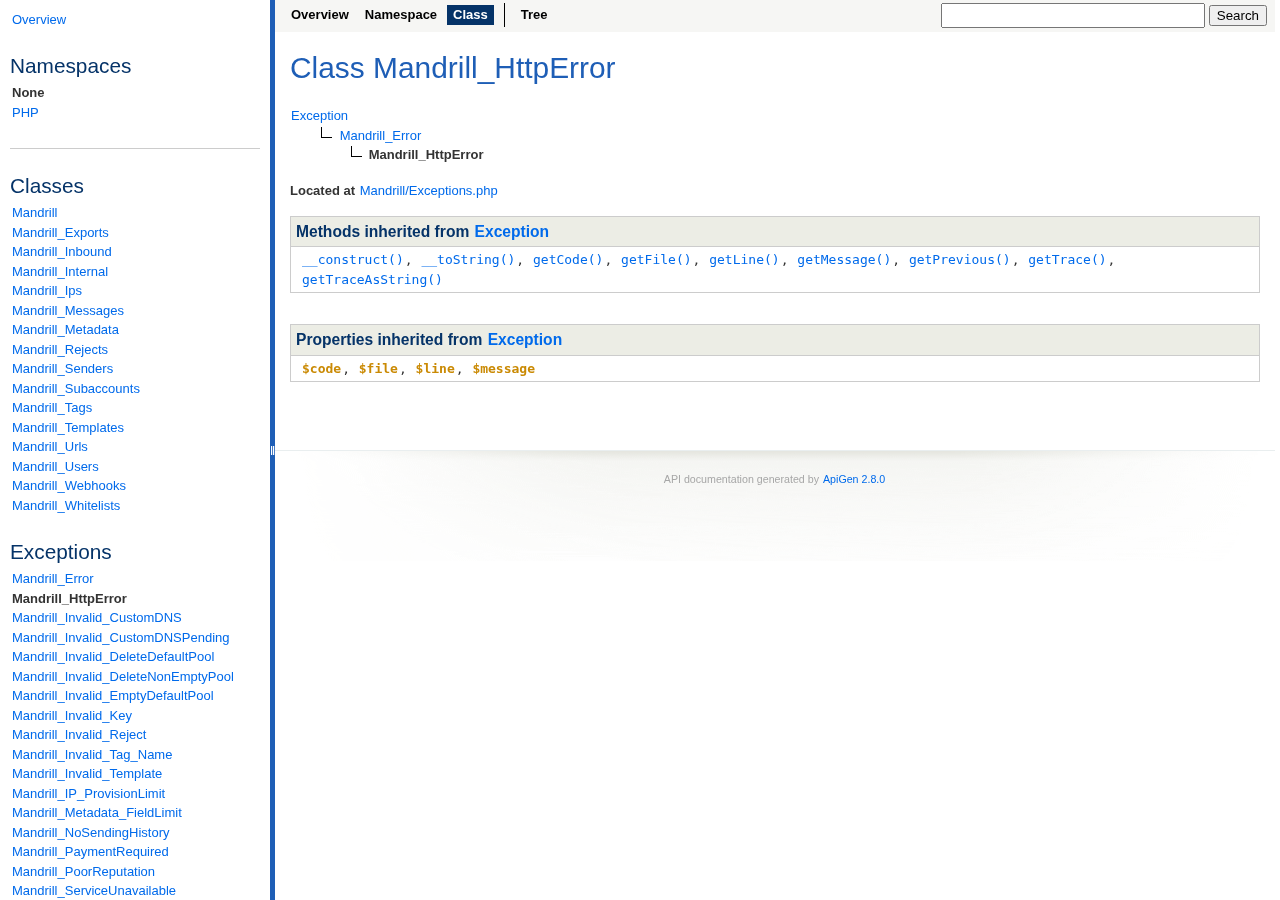
<file: all/libraries/mandrill/docs/class-Mandrill_HttpError.html>
<!DOCTYPE html>
<html>
<head>
	<meta http-equiv="Content-Type" content="text/html; charset=utf-8" />
	<meta name="generator" content="ApiGen 2.8.0" />

	<title>Class Mandrill_HttpError</title>

	<script type="text/javascript" src="resources/combined.js?394153670"></script>
	<script type="text/javascript" src="elementlist.js?882160656"></script>
	<link rel="stylesheet" type="text/css" media="all" href="resources/style.css?3505392360" />

</head>

<body>
<div id="left">
	<div id="menu">
		<a href="index.html" title="Overview"><span>Overview</span></a>


		<div id="groups">
			<h3>Namespaces</h3>
			<ul>
				<li class="active"><a href="namespace-None.html">None</a>
						</li>
				<li><a href="namespace-PHP.html">PHP</a>
						</li>
			</ul>
		</div>

		<hr />


		<div id="elements">
			<h3>Classes</h3>
			<ul>
				<li><a href="class-Mandrill.html">Mandrill</a></li>
				<li><a href="class-Mandrill_Exports.html">Mandrill_Exports</a></li>
				<li><a href="class-Mandrill_Inbound.html">Mandrill_Inbound</a></li>
				<li><a href="class-Mandrill_Internal.html">Mandrill_Internal</a></li>
				<li><a href="class-Mandrill_Ips.html">Mandrill_Ips</a></li>
				<li><a href="class-Mandrill_Messages.html">Mandrill_Messages</a></li>
				<li><a href="class-Mandrill_Metadata.html">Mandrill_Metadata</a></li>
				<li><a href="class-Mandrill_Rejects.html">Mandrill_Rejects</a></li>
				<li><a href="class-Mandrill_Senders.html">Mandrill_Senders</a></li>
				<li><a href="class-Mandrill_Subaccounts.html">Mandrill_Subaccounts</a></li>
				<li><a href="class-Mandrill_Tags.html">Mandrill_Tags</a></li>
				<li><a href="class-Mandrill_Templates.html">Mandrill_Templates</a></li>
				<li><a href="class-Mandrill_Urls.html">Mandrill_Urls</a></li>
				<li><a href="class-Mandrill_Users.html">Mandrill_Users</a></li>
				<li><a href="class-Mandrill_Webhooks.html">Mandrill_Webhooks</a></li>
				<li><a href="class-Mandrill_Whitelists.html">Mandrill_Whitelists</a></li>
			</ul>



			<h3>Exceptions</h3>
			<ul>
				<li><a href="class-Mandrill_Error.html">Mandrill_Error</a></li>
				<li class="active"><a href="class-Mandrill_HttpError.html">Mandrill_HttpError</a></li>
				<li><a href="class-Mandrill_Invalid_CustomDNS.html">Mandrill_Invalid_CustomDNS</a></li>
				<li><a href="class-Mandrill_Invalid_CustomDNSPending.html">Mandrill_Invalid_CustomDNSPending</a></li>
				<li><a href="class-Mandrill_Invalid_DeleteDefaultPool.html">Mandrill_Invalid_DeleteDefaultPool</a></li>
				<li><a href="class-Mandrill_Invalid_DeleteNonEmptyPool.html">Mandrill_Invalid_DeleteNonEmptyPool</a></li>
				<li><a href="class-Mandrill_Invalid_EmptyDefaultPool.html">Mandrill_Invalid_EmptyDefaultPool</a></li>
				<li><a href="class-Mandrill_Invalid_Key.html">Mandrill_Invalid_Key</a></li>
				<li><a href="class-Mandrill_Invalid_Reject.html">Mandrill_Invalid_Reject</a></li>
				<li><a href="class-Mandrill_Invalid_Tag_Name.html">Mandrill_Invalid_Tag_Name</a></li>
				<li><a href="class-Mandrill_Invalid_Template.html">Mandrill_Invalid_Template</a></li>
				<li><a href="class-Mandrill_IP_ProvisionLimit.html">Mandrill_IP_ProvisionLimit</a></li>
				<li><a href="class-Mandrill_Metadata_FieldLimit.html">Mandrill_Metadata_FieldLimit</a></li>
				<li><a href="class-Mandrill_NoSendingHistory.html">Mandrill_NoSendingHistory</a></li>
				<li><a href="class-Mandrill_PaymentRequired.html">Mandrill_PaymentRequired</a></li>
				<li><a href="class-Mandrill_PoorReputation.html">Mandrill_PoorReputation</a></li>
				<li><a href="class-Mandrill_ServiceUnavailable.html">Mandrill_ServiceUnavailable</a></li>
				<li><a href="class-Mandrill_Unknown_Export.html">Mandrill_Unknown_Export</a></li>
				<li><a href="class-Mandrill_Unknown_InboundDomain.html">Mandrill_Unknown_InboundDomain</a></li>
				<li><a href="class-Mandrill_Unknown_InboundRoute.html">Mandrill_Unknown_InboundRoute</a></li>
				<li><a href="class-Mandrill_Unknown_IP.html">Mandrill_Unknown_IP</a></li>
				<li><a href="class-Mandrill_Unknown_Message.html">Mandrill_Unknown_Message</a></li>
				<li><a href="class-Mandrill_Unknown_MetadataField.html">Mandrill_Unknown_MetadataField</a></li>
				<li><a href="class-Mandrill_Unknown_Pool.html">Mandrill_Unknown_Pool</a></li>
				<li><a href="class-Mandrill_Unknown_Sender.html">Mandrill_Unknown_Sender</a></li>
				<li><a href="class-Mandrill_Unknown_Subaccount.html">Mandrill_Unknown_Subaccount</a></li>
				<li><a href="class-Mandrill_Unknown_Template.html">Mandrill_Unknown_Template</a></li>
				<li><a href="class-Mandrill_Unknown_TrackingDomain.html">Mandrill_Unknown_TrackingDomain</a></li>
				<li><a href="class-Mandrill_Unknown_Url.html">Mandrill_Unknown_Url</a></li>
				<li><a href="class-Mandrill_Unknown_Webhook.html">Mandrill_Unknown_Webhook</a></li>
				<li><a href="class-Mandrill_ValidationError.html">Mandrill_ValidationError</a></li>
			</ul>


		</div>
	</div>
</div>

<div id="splitter"></div>

<div id="right">
<div id="rightInner">
	<form id="search">
		<input type="hidden" name="cx" value="" />
		<input type="hidden" name="ie" value="UTF-8" />
		<input type="text" name="q" class="text" />
		<input type="submit" value="Search" />
	</form>

	<div id="navigation">
		<ul>
			<li>
				<a href="index.html" title="Overview"><span>Overview</span></a>
			</li>
			<li>
				<a href="namespace-None.html" title="Summary of None"><span>Namespace</span></a>
			</li>
			<li class="active">
<span>Class</span>			</li>
		</ul>
		<ul>
			<li>
				<a href="tree.html" title="Tree view of classes, interfaces, traits and exceptions"><span>Tree</span></a>
			</li>
		</ul>
		<ul>
		</ul>
	</div>

<div id="content" class="class">
	<h1>Class Mandrill_HttpError</h1>



	<dl class="tree">
		<dd style="padding-left:0px">
			<a href="class-Exception.html"><span>Exception</span></a>
			
			
			
		</dd>
		<dd style="padding-left:30px">
			<img src="resources/inherit.png" alt="Extended by" />
			<a href="class-Mandrill_Error.html"><span>Mandrill_Error</span></a>
			
			
			
		</dd>
		<dd style="padding-left:60px">
			<img src="resources/inherit.png" alt="Extended by" />
<b><span>Mandrill_HttpError</span></b>			
			
			
		</dd>
	</dl>








	<div class="info">
		
		
		
		

		<b>Located at</b> <a href="source-class-Mandrill_HttpError.html#4" title="Go to source code">Mandrill/Exceptions.php</a><br />
	</div>




	<table class="summary inherited">
	<caption>Methods inherited from <a href="class-Exception.html#methods">Exception</a></caption>
	<tr>
		<td><code>
			<a href="class-Exception.html#___construct">__construct()</a>, 
			<a href="class-Exception.html#___toString">__toString()</a>, 
			<a href="class-Exception.html#_getCode">getCode()</a>, 
			<a href="class-Exception.html#_getFile">getFile()</a>, 
			<a href="class-Exception.html#_getLine">getLine()</a>, 
			<a href="class-Exception.html#_getMessage">getMessage()</a>, 
			<a href="class-Exception.html#_getPrevious">getPrevious()</a>, 
			<a href="class-Exception.html#_getTrace">getTrace()</a>, 
			<a href="class-Exception.html#_getTraceAsString">getTraceAsString()</a>
		</code></td>
	</tr>
	</table>












	<table class="summary inherited">
	<caption>Properties inherited from <a href="class-Exception.html#properties">Exception</a></caption>
	<tr>
		<td><code>
			<a href="class-Exception.html#$code"><var>$code</var></a>, 
			<a href="class-Exception.html#$file"><var>$file</var></a>, 
			<a href="class-Exception.html#$line"><var>$line</var></a>, 
			<a href="class-Exception.html#$message"><var>$message</var></a>
		</code></td>
	</tr>
	</table>





</div>

	<div id="footer">
		 API documentation generated by <a href="http://apigen.org">ApiGen 2.8.0</a>
	</div>
</div>
</div>
</body>
</html>
</file>
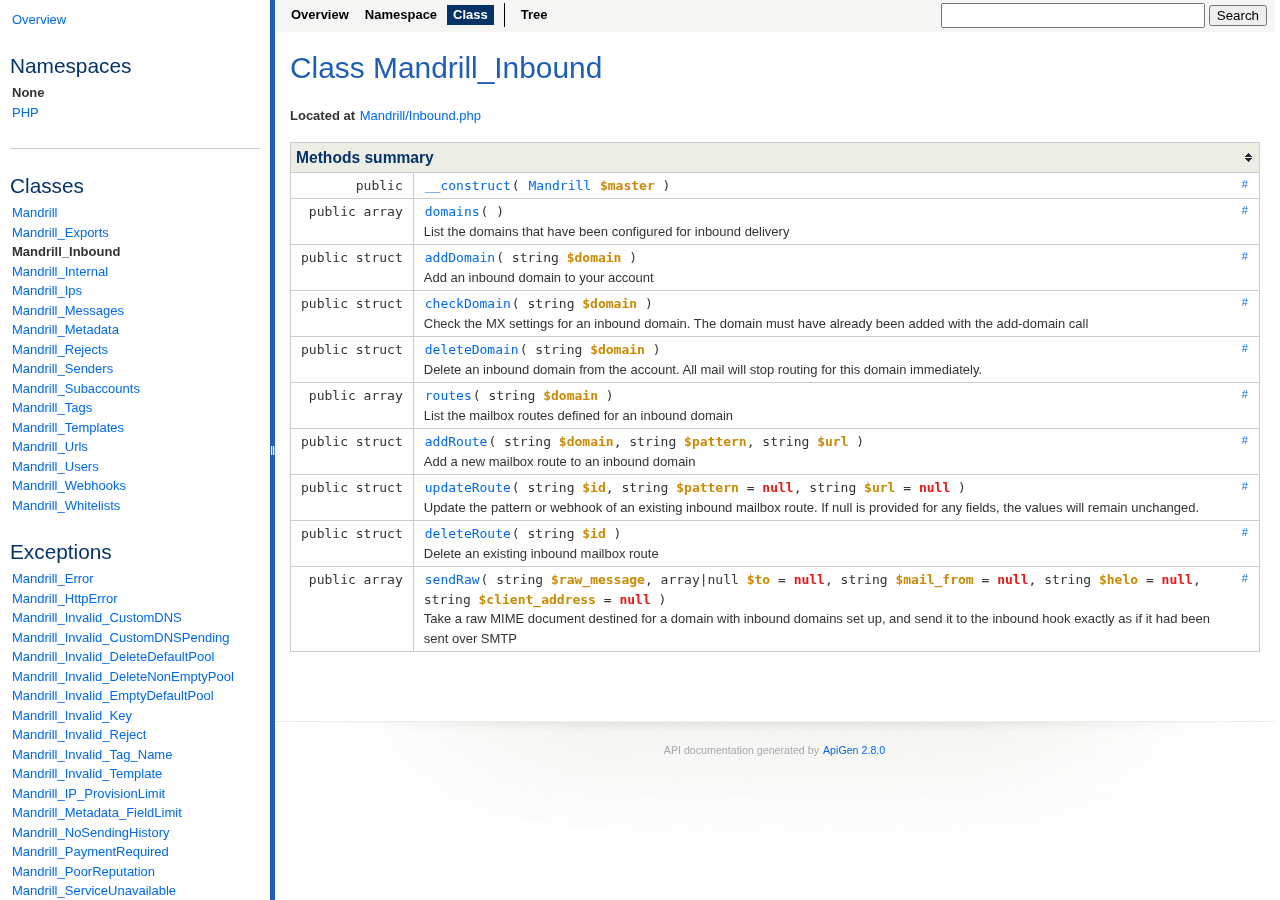
<file: all/libraries/mandrill/docs/class-Mandrill_Inbound.html>
<!DOCTYPE html>
<html>
<head>
	<meta http-equiv="Content-Type" content="text/html; charset=utf-8" />
	<meta name="generator" content="ApiGen 2.8.0" />

	<title>Class Mandrill_Inbound</title>

	<script type="text/javascript" src="resources/combined.js?394153670"></script>
	<script type="text/javascript" src="elementlist.js?882160656"></script>
	<link rel="stylesheet" type="text/css" media="all" href="resources/style.css?3505392360" />

</head>

<body>
<div id="left">
	<div id="menu">
		<a href="index.html" title="Overview"><span>Overview</span></a>


		<div id="groups">
			<h3>Namespaces</h3>
			<ul>
				<li class="active"><a href="namespace-None.html">None</a>
						</li>
				<li><a href="namespace-PHP.html">PHP</a>
						</li>
			</ul>
		</div>

		<hr />


		<div id="elements">
			<h3>Classes</h3>
			<ul>
				<li><a href="class-Mandrill.html">Mandrill</a></li>
				<li><a href="class-Mandrill_Exports.html">Mandrill_Exports</a></li>
				<li class="active"><a href="class-Mandrill_Inbound.html">Mandrill_Inbound</a></li>
				<li><a href="class-Mandrill_Internal.html">Mandrill_Internal</a></li>
				<li><a href="class-Mandrill_Ips.html">Mandrill_Ips</a></li>
				<li><a href="class-Mandrill_Messages.html">Mandrill_Messages</a></li>
				<li><a href="class-Mandrill_Metadata.html">Mandrill_Metadata</a></li>
				<li><a href="class-Mandrill_Rejects.html">Mandrill_Rejects</a></li>
				<li><a href="class-Mandrill_Senders.html">Mandrill_Senders</a></li>
				<li><a href="class-Mandrill_Subaccounts.html">Mandrill_Subaccounts</a></li>
				<li><a href="class-Mandrill_Tags.html">Mandrill_Tags</a></li>
				<li><a href="class-Mandrill_Templates.html">Mandrill_Templates</a></li>
				<li><a href="class-Mandrill_Urls.html">Mandrill_Urls</a></li>
				<li><a href="class-Mandrill_Users.html">Mandrill_Users</a></li>
				<li><a href="class-Mandrill_Webhooks.html">Mandrill_Webhooks</a></li>
				<li><a href="class-Mandrill_Whitelists.html">Mandrill_Whitelists</a></li>
			</ul>



			<h3>Exceptions</h3>
			<ul>
				<li><a href="class-Mandrill_Error.html">Mandrill_Error</a></li>
				<li><a href="class-Mandrill_HttpError.html">Mandrill_HttpError</a></li>
				<li><a href="class-Mandrill_Invalid_CustomDNS.html">Mandrill_Invalid_CustomDNS</a></li>
				<li><a href="class-Mandrill_Invalid_CustomDNSPending.html">Mandrill_Invalid_CustomDNSPending</a></li>
				<li><a href="class-Mandrill_Invalid_DeleteDefaultPool.html">Mandrill_Invalid_DeleteDefaultPool</a></li>
				<li><a href="class-Mandrill_Invalid_DeleteNonEmptyPool.html">Mandrill_Invalid_DeleteNonEmptyPool</a></li>
				<li><a href="class-Mandrill_Invalid_EmptyDefaultPool.html">Mandrill_Invalid_EmptyDefaultPool</a></li>
				<li><a href="class-Mandrill_Invalid_Key.html">Mandrill_Invalid_Key</a></li>
				<li><a href="class-Mandrill_Invalid_Reject.html">Mandrill_Invalid_Reject</a></li>
				<li><a href="class-Mandrill_Invalid_Tag_Name.html">Mandrill_Invalid_Tag_Name</a></li>
				<li><a href="class-Mandrill_Invalid_Template.html">Mandrill_Invalid_Template</a></li>
				<li><a href="class-Mandrill_IP_ProvisionLimit.html">Mandrill_IP_ProvisionLimit</a></li>
				<li><a href="class-Mandrill_Metadata_FieldLimit.html">Mandrill_Metadata_FieldLimit</a></li>
				<li><a href="class-Mandrill_NoSendingHistory.html">Mandrill_NoSendingHistory</a></li>
				<li><a href="class-Mandrill_PaymentRequired.html">Mandrill_PaymentRequired</a></li>
				<li><a href="class-Mandrill_PoorReputation.html">Mandrill_PoorReputation</a></li>
				<li><a href="class-Mandrill_ServiceUnavailable.html">Mandrill_ServiceUnavailable</a></li>
				<li><a href="class-Mandrill_Unknown_Export.html">Mandrill_Unknown_Export</a></li>
				<li><a href="class-Mandrill_Unknown_InboundDomain.html">Mandrill_Unknown_InboundDomain</a></li>
				<li><a href="class-Mandrill_Unknown_InboundRoute.html">Mandrill_Unknown_InboundRoute</a></li>
				<li><a href="class-Mandrill_Unknown_IP.html">Mandrill_Unknown_IP</a></li>
				<li><a href="class-Mandrill_Unknown_Message.html">Mandrill_Unknown_Message</a></li>
				<li><a href="class-Mandrill_Unknown_MetadataField.html">Mandrill_Unknown_MetadataField</a></li>
				<li><a href="class-Mandrill_Unknown_Pool.html">Mandrill_Unknown_Pool</a></li>
				<li><a href="class-Mandrill_Unknown_Sender.html">Mandrill_Unknown_Sender</a></li>
				<li><a href="class-Mandrill_Unknown_Subaccount.html">Mandrill_Unknown_Subaccount</a></li>
				<li><a href="class-Mandrill_Unknown_Template.html">Mandrill_Unknown_Template</a></li>
				<li><a href="class-Mandrill_Unknown_TrackingDomain.html">Mandrill_Unknown_TrackingDomain</a></li>
				<li><a href="class-Mandrill_Unknown_Url.html">Mandrill_Unknown_Url</a></li>
				<li><a href="class-Mandrill_Unknown_Webhook.html">Mandrill_Unknown_Webhook</a></li>
				<li><a href="class-Mandrill_ValidationError.html">Mandrill_ValidationError</a></li>
			</ul>


		</div>
	</div>
</div>

<div id="splitter"></div>

<div id="right">
<div id="rightInner">
	<form id="search">
		<input type="hidden" name="cx" value="" />
		<input type="hidden" name="ie" value="UTF-8" />
		<input type="text" name="q" class="text" />
		<input type="submit" value="Search" />
	</form>

	<div id="navigation">
		<ul>
			<li>
				<a href="index.html" title="Overview"><span>Overview</span></a>
			</li>
			<li>
				<a href="namespace-None.html" title="Summary of None"><span>Namespace</span></a>
			</li>
			<li class="active">
<span>Class</span>			</li>
		</ul>
		<ul>
			<li>
				<a href="tree.html" title="Tree view of classes, interfaces, traits and exceptions"><span>Tree</span></a>
			</li>
		</ul>
		<ul>
		</ul>
	</div>

<div id="content" class="class">
	<h1>Class Mandrill_Inbound</h1>











	<div class="info">
		
		
		
		

		<b>Located at</b> <a href="source-class-Mandrill_Inbound.html#3-136" title="Go to source code">Mandrill/Inbound.php</a><br />
	</div>



	<table class="summary" id="methods">
	<caption>Methods summary</caption>
	<tr data-order="__construct" id="___construct">

		<td class="attributes"><code>
			 public 
			
			
			</code>
		</td>

		<td class="name"><div>
		<a class="anchor" href="#___construct">#</a>
		<code><a href="source-class-Mandrill_Inbound.html#4-6" title="Go to source code">__construct</a>( <span><code><a href="class-Mandrill.html">Mandrill</a></code> <var>$master</var></span> )</code>

		<div class="description short">
			
		</div>

		<div class="description detailed hidden">
			







		</div>
		</div></td>
	</tr>
	<tr data-order="domains" id="_domains">

		<td class="attributes"><code>
			 public 
			array
			
			</code>
		</td>

		<td class="name"><div>
		<a class="anchor" href="#_domains">#</a>
		<code><a href="source-class-Mandrill_Inbound.html#8-19" title="Go to source code">domains</a>( )</code>

		<div class="description short">
			
<p>List the domains that have been configured for inbound delivery</p>

		</div>

		<div class="description detailed hidden">
			
<p>List the domains that have been configured for inbound delivery</p>




				<h4>Returns</h4>
				<div class="list">
					<code>array</code><br>the inbound domains associated with the account - return[] struct the individual
domain info - domain string the domain name that is accepting mail - created_at
string the date and time that the inbound domain was added as a UTC string in
YYYY-MM-DD HH:MM:SS format - valid_mx boolean true if this inbound domain has
successfully set up an MX record to deliver mail to the Mandrill servers<br />
				</div>




		</div>
		</div></td>
	</tr>
	<tr data-order="addDomain" id="_addDomain">

		<td class="attributes"><code>
			 public 
			struct
			
			</code>
		</td>

		<td class="name"><div>
		<a class="anchor" href="#_addDomain">#</a>
		<code><a href="source-class-Mandrill_Inbound.html#21-32" title="Go to source code">addDomain</a>( <span>string <var>$domain</var></span> )</code>

		<div class="description short">
			
<p>Add an inbound domain to your account</p>

		</div>

		<div class="description detailed hidden">
			
<p>Add an inbound domain to your account</p>



				<h4>Parameters</h4>
				<div class="list"><dl>
					<dt><var>$domain</var></dt>
					<dd><code>string</code><br>$domain a domain name</dd>
				</dl></div>

				<h4>Returns</h4>
				<div class="list">
					<code>struct</code><br>information about the domain - domain string the domain name that is accepting
mail - created_at string the date and time that the inbound domain was added as
a UTC string in YYYY-MM-DD HH:MM:SS format - valid_mx boolean true if this
inbound domain has successfully set up an MX record to deliver mail to the
Mandrill servers<br />
				</div>




		</div>
		</div></td>
	</tr>
	<tr data-order="checkDomain" id="_checkDomain">

		<td class="attributes"><code>
			 public 
			struct
			
			</code>
		</td>

		<td class="name"><div>
		<a class="anchor" href="#_checkDomain">#</a>
		<code><a href="source-class-Mandrill_Inbound.html#34-45" title="Go to source code">checkDomain</a>( <span>string <var>$domain</var></span> )</code>

		<div class="description short">
			
<p>Check the MX settings for an inbound domain. The domain must have already
been added with the add-domain call</p>

		</div>

		<div class="description detailed hidden">
			
<p>Check the MX settings for an inbound domain. The domain must have already
been added with the add-domain call</p>



				<h4>Parameters</h4>
				<div class="list"><dl>
					<dt><var>$domain</var></dt>
					<dd><code>string</code><br>$domain an existing inbound domain</dd>
				</dl></div>

				<h4>Returns</h4>
				<div class="list">
					<code>struct</code><br>information about the inbound domain - domain string the domain name that is
accepting mail - created_at string the date and time that the inbound domain was
added as a UTC string in YYYY-MM-DD HH:MM:SS format - valid_mx boolean true if
this inbound domain has successfully set up an MX record to deliver mail to the
Mandrill servers<br />
				</div>




		</div>
		</div></td>
	</tr>
	<tr data-order="deleteDomain" id="_deleteDomain">

		<td class="attributes"><code>
			 public 
			struct
			
			</code>
		</td>

		<td class="name"><div>
		<a class="anchor" href="#_deleteDomain">#</a>
		<code><a href="source-class-Mandrill_Inbound.html#47-58" title="Go to source code">deleteDomain</a>( <span>string <var>$domain</var></span> )</code>

		<div class="description short">
			
<p>Delete an inbound domain from the account. All mail will stop routing for
this domain immediately.</p>

		</div>

		<div class="description detailed hidden">
			
<p>Delete an inbound domain from the account. All mail will stop routing for
this domain immediately.</p>



				<h4>Parameters</h4>
				<div class="list"><dl>
					<dt><var>$domain</var></dt>
					<dd><code>string</code><br>$domain an existing inbound domain</dd>
				</dl></div>

				<h4>Returns</h4>
				<div class="list">
					<code>struct</code><br>information about the deleted domain - domain string the domain name that is
accepting mail - created_at string the date and time that the inbound domain was
added as a UTC string in YYYY-MM-DD HH:MM:SS format - valid_mx boolean true if
this inbound domain has successfully set up an MX record to deliver mail to the
Mandrill servers<br />
				</div>




		</div>
		</div></td>
	</tr>
	<tr data-order="routes" id="_routes">

		<td class="attributes"><code>
			 public 
			array
			
			</code>
		</td>

		<td class="name"><div>
		<a class="anchor" href="#_routes">#</a>
		<code><a href="source-class-Mandrill_Inbound.html#60-72" title="Go to source code">routes</a>( <span>string <var>$domain</var></span> )</code>

		<div class="description short">
			
<p>List the mailbox routes defined for an inbound domain</p>

		</div>

		<div class="description detailed hidden">
			
<p>List the mailbox routes defined for an inbound domain</p>



				<h4>Parameters</h4>
				<div class="list"><dl>
					<dt><var>$domain</var></dt>
					<dd><code>string</code><br>$domain the domain to check</dd>
				</dl></div>

				<h4>Returns</h4>
				<div class="list">
					<code>array</code><br>the routes associated with the domain - return[] struct the individual mailbox
route - id string the unique identifier of the route - pattern string the search
pattern that the mailbox name should match - url string the webhook URL where
inbound messages will be published<br />
				</div>




		</div>
		</div></td>
	</tr>
	<tr data-order="addRoute" id="_addRoute">

		<td class="attributes"><code>
			 public 
			struct
			
			</code>
		</td>

		<td class="name"><div>
		<a class="anchor" href="#_addRoute">#</a>
		<code><a href="source-class-Mandrill_Inbound.html#74-87" title="Go to source code">addRoute</a>( <span>string <var>$domain</var></span>, <span>string <var>$pattern</var></span>, <span>string <var>$url</var></span> )</code>

		<div class="description short">
			
<p>Add a new mailbox route to an inbound domain</p>

		</div>

		<div class="description detailed hidden">
			
<p>Add a new mailbox route to an inbound domain</p>



				<h4>Parameters</h4>
				<div class="list"><dl>
					<dt><var>$domain</var></dt>
					<dd><code>string</code><br>$domain an existing inbound domain</dd>
					<dt><var>$pattern</var></dt>
					<dd><code>string</code><br>$pattern the search pattern that the mailbox name should match</dd>
					<dt><var>$url</var></dt>
					<dd><code>string</code><br>$url the webhook URL where the inbound messages will be published</dd>
				</dl></div>

				<h4>Returns</h4>
				<div class="list">
					<code>struct</code><br>the added mailbox route information - id string the unique identifier of the
route - pattern string the search pattern that the mailbox name should match -
url string the webhook URL where inbound messages will be published<br />
				</div>




		</div>
		</div></td>
	</tr>
	<tr data-order="updateRoute" id="_updateRoute">

		<td class="attributes"><code>
			 public 
			struct
			
			</code>
		</td>

		<td class="name"><div>
		<a class="anchor" href="#_updateRoute">#</a>
		<code><a href="source-class-Mandrill_Inbound.html#89-102" title="Go to source code">updateRoute</a>( <span>string <var>$id</var></span>, <span>string <var>$pattern</var> = <span class="php-keyword1">null</span></span>, <span>string <var>$url</var> = <span class="php-keyword1">null</span></span> )</code>

		<div class="description short">
			
<p>Update the pattern or webhook of an existing inbound mailbox route. If null
is provided for any fields, the values will remain unchanged.</p>

		</div>

		<div class="description detailed hidden">
			
<p>Update the pattern or webhook of an existing inbound mailbox route. If null
is provided for any fields, the values will remain unchanged.</p>



				<h4>Parameters</h4>
				<div class="list"><dl>
					<dt><var>$id</var></dt>
					<dd><code>string</code><br>$id the unique identifier of an existing mailbox route</dd>
					<dt><var>$pattern</var></dt>
					<dd><code>string</code><br>$pattern the search pattern that the mailbox name should match</dd>
					<dt><var>$url</var></dt>
					<dd><code>string</code><br>$url the webhook URL where the inbound messages will be published</dd>
				</dl></div>

				<h4>Returns</h4>
				<div class="list">
					<code>struct</code><br>the updated mailbox route information - id string the unique identifier of the
route - pattern string the search pattern that the mailbox name should match -
url string the webhook URL where inbound messages will be published<br />
				</div>




		</div>
		</div></td>
	</tr>
	<tr data-order="deleteRoute" id="_deleteRoute">

		<td class="attributes"><code>
			 public 
			struct
			
			</code>
		</td>

		<td class="name"><div>
		<a class="anchor" href="#_deleteRoute">#</a>
		<code><a href="source-class-Mandrill_Inbound.html#104-115" title="Go to source code">deleteRoute</a>( <span>string <var>$id</var></span> )</code>

		<div class="description short">
			
<p>Delete an existing inbound mailbox route</p>

		</div>

		<div class="description detailed hidden">
			
<p>Delete an existing inbound mailbox route</p>



				<h4>Parameters</h4>
				<div class="list"><dl>
					<dt><var>$id</var></dt>
					<dd><code>string</code><br>$id the unique identifier of an existing route</dd>
				</dl></div>

				<h4>Returns</h4>
				<div class="list">
					<code>struct</code><br>the deleted mailbox route information - id string the unique identifier of the
route - pattern string the search pattern that the mailbox name should match -
url string the webhook URL where inbound messages will be published<br />
				</div>




		</div>
		</div></td>
	</tr>
	<tr data-order="sendRaw" id="_sendRaw">

		<td class="attributes"><code>
			 public 
			array
			
			</code>
		</td>

		<td class="name"><div>
		<a class="anchor" href="#_sendRaw">#</a>
		<code><a href="source-class-Mandrill_Inbound.html#117-134" title="Go to source code">sendRaw</a>( <span>string <var>$raw_message</var></span>, <span>array|null <var>$to</var> = <span class="php-keyword1">null</span></span>, <span>string <var>$mail_from</var> = <span class="php-keyword1">null</span></span>, <span>string <var>$helo</var> = <span class="php-keyword1">null</span></span>, <span>string <var>$client_address</var> = <span class="php-keyword1">null</span></span> )</code>

		<div class="description short">
			
<p>Take a raw MIME document destined for a domain with inbound domains set up,
and send it to the inbound hook exactly as if it had been sent over SMTP</p>

		</div>

		<div class="description detailed hidden">
			
<p>Take a raw MIME document destined for a domain with inbound domains set up,
and send it to the inbound hook exactly as if it had been sent over SMTP</p>



				<h4>Parameters</h4>
				<div class="list"><dl>
					<dt><var>$raw_message</var></dt>
					<dd><code>string</code><br>$raw_message the full MIME document of an email message</dd>
					<dt><var>$to</var></dt>
					<dd><code>array|null</code><br>$to optionally define the recipients to receive the message - otherwise we'll
use the To, Cc, and Bcc headers provided in the document - to[] string the email
address of the recipient</dd>
					<dt><var>$mail_from</var></dt>
					<dd><code>string</code><br>$mail_from the address specified in the MAIL FROM stage of the SMTP
conversation. Required for the SPF check.</dd>
					<dt><var>$helo</var></dt>
					<dd><code>string</code><br>$helo the identification provided by the client mta in the MTA state of the SMTP
conversation. Required for the SPF check.</dd>
					<dt><var>$client_address</var></dt>
					<dd><code>string</code><br>$client_address the remote MTA's ip address. Optional; required for the SPF
check.</dd>
				</dl></div>

				<h4>Returns</h4>
				<div class="list">
					<code>array</code><br>an array of the information for each recipient in the message (usually one) that
matched an inbound route - return[] struct the individual recipient information
- email string the email address of the matching recipient - pattern string the
mailbox route pattern that the recipient matched - url string the webhook URL
that the message was posted to<br />
				</div>




		</div>
		</div></td>
	</tr>
	</table>


















</div>

	<div id="footer">
		 API documentation generated by <a href="http://apigen.org">ApiGen 2.8.0</a>
	</div>
</div>
</div>
</body>
</html>
</file>
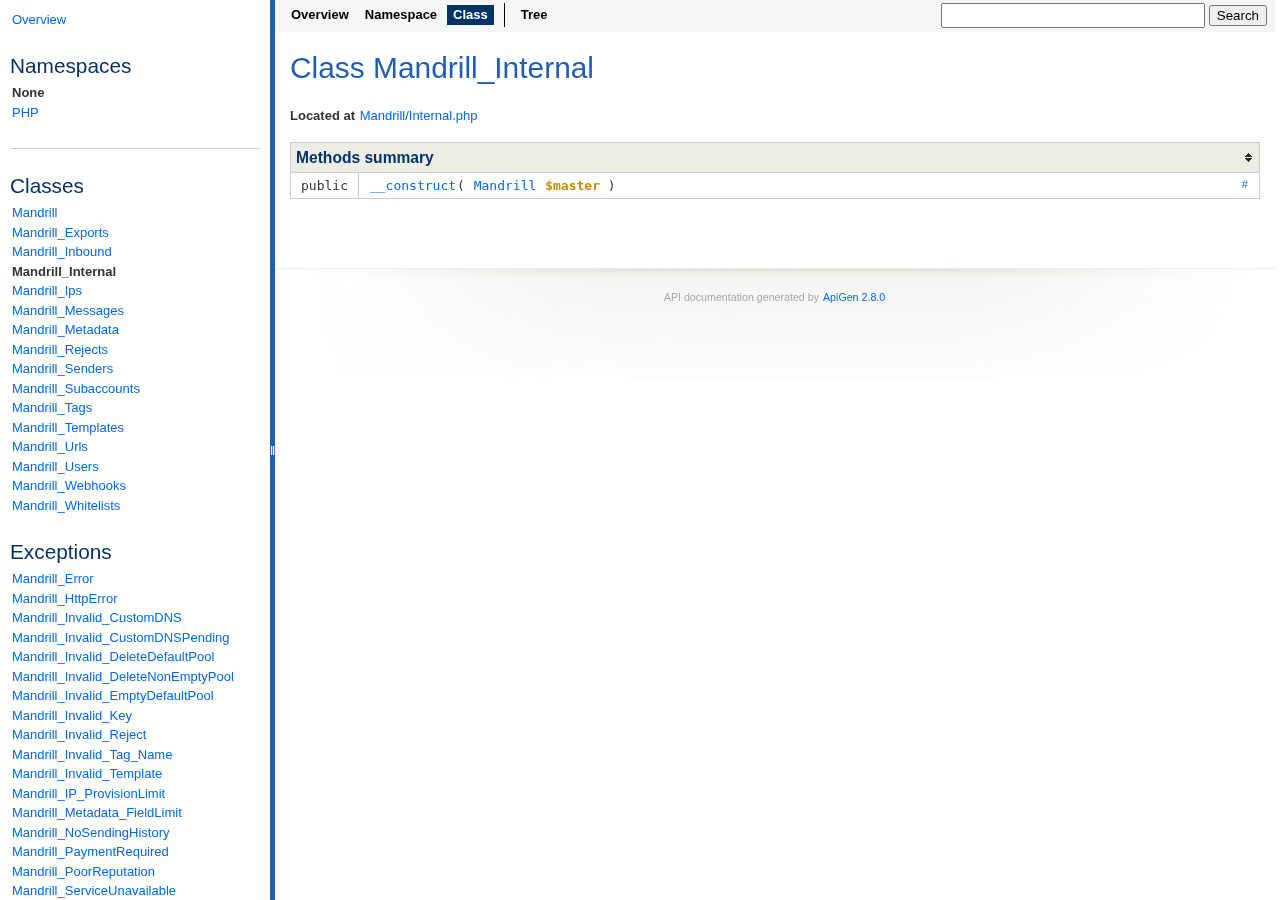
<file: all/libraries/mandrill/docs/class-Mandrill_Internal.html>
<!DOCTYPE html>
<html>
<head>
	<meta http-equiv="Content-Type" content="text/html; charset=utf-8" />
	<meta name="generator" content="ApiGen 2.8.0" />

	<title>Class Mandrill_Internal</title>

	<script type="text/javascript" src="resources/combined.js?394153670"></script>
	<script type="text/javascript" src="elementlist.js?882160656"></script>
	<link rel="stylesheet" type="text/css" media="all" href="resources/style.css?3505392360" />

</head>

<body>
<div id="left">
	<div id="menu">
		<a href="index.html" title="Overview"><span>Overview</span></a>


		<div id="groups">
			<h3>Namespaces</h3>
			<ul>
				<li class="active"><a href="namespace-None.html">None</a>
						</li>
				<li><a href="namespace-PHP.html">PHP</a>
						</li>
			</ul>
		</div>

		<hr />


		<div id="elements">
			<h3>Classes</h3>
			<ul>
				<li><a href="class-Mandrill.html">Mandrill</a></li>
				<li><a href="class-Mandrill_Exports.html">Mandrill_Exports</a></li>
				<li><a href="class-Mandrill_Inbound.html">Mandrill_Inbound</a></li>
				<li class="active"><a href="class-Mandrill_Internal.html">Mandrill_Internal</a></li>
				<li><a href="class-Mandrill_Ips.html">Mandrill_Ips</a></li>
				<li><a href="class-Mandrill_Messages.html">Mandrill_Messages</a></li>
				<li><a href="class-Mandrill_Metadata.html">Mandrill_Metadata</a></li>
				<li><a href="class-Mandrill_Rejects.html">Mandrill_Rejects</a></li>
				<li><a href="class-Mandrill_Senders.html">Mandrill_Senders</a></li>
				<li><a href="class-Mandrill_Subaccounts.html">Mandrill_Subaccounts</a></li>
				<li><a href="class-Mandrill_Tags.html">Mandrill_Tags</a></li>
				<li><a href="class-Mandrill_Templates.html">Mandrill_Templates</a></li>
				<li><a href="class-Mandrill_Urls.html">Mandrill_Urls</a></li>
				<li><a href="class-Mandrill_Users.html">Mandrill_Users</a></li>
				<li><a href="class-Mandrill_Webhooks.html">Mandrill_Webhooks</a></li>
				<li><a href="class-Mandrill_Whitelists.html">Mandrill_Whitelists</a></li>
			</ul>



			<h3>Exceptions</h3>
			<ul>
				<li><a href="class-Mandrill_Error.html">Mandrill_Error</a></li>
				<li><a href="class-Mandrill_HttpError.html">Mandrill_HttpError</a></li>
				<li><a href="class-Mandrill_Invalid_CustomDNS.html">Mandrill_Invalid_CustomDNS</a></li>
				<li><a href="class-Mandrill_Invalid_CustomDNSPending.html">Mandrill_Invalid_CustomDNSPending</a></li>
				<li><a href="class-Mandrill_Invalid_DeleteDefaultPool.html">Mandrill_Invalid_DeleteDefaultPool</a></li>
				<li><a href="class-Mandrill_Invalid_DeleteNonEmptyPool.html">Mandrill_Invalid_DeleteNonEmptyPool</a></li>
				<li><a href="class-Mandrill_Invalid_EmptyDefaultPool.html">Mandrill_Invalid_EmptyDefaultPool</a></li>
				<li><a href="class-Mandrill_Invalid_Key.html">Mandrill_Invalid_Key</a></li>
				<li><a href="class-Mandrill_Invalid_Reject.html">Mandrill_Invalid_Reject</a></li>
				<li><a href="class-Mandrill_Invalid_Tag_Name.html">Mandrill_Invalid_Tag_Name</a></li>
				<li><a href="class-Mandrill_Invalid_Template.html">Mandrill_Invalid_Template</a></li>
				<li><a href="class-Mandrill_IP_ProvisionLimit.html">Mandrill_IP_ProvisionLimit</a></li>
				<li><a href="class-Mandrill_Metadata_FieldLimit.html">Mandrill_Metadata_FieldLimit</a></li>
				<li><a href="class-Mandrill_NoSendingHistory.html">Mandrill_NoSendingHistory</a></li>
				<li><a href="class-Mandrill_PaymentRequired.html">Mandrill_PaymentRequired</a></li>
				<li><a href="class-Mandrill_PoorReputation.html">Mandrill_PoorReputation</a></li>
				<li><a href="class-Mandrill_ServiceUnavailable.html">Mandrill_ServiceUnavailable</a></li>
				<li><a href="class-Mandrill_Unknown_Export.html">Mandrill_Unknown_Export</a></li>
				<li><a href="class-Mandrill_Unknown_InboundDomain.html">Mandrill_Unknown_InboundDomain</a></li>
				<li><a href="class-Mandrill_Unknown_InboundRoute.html">Mandrill_Unknown_InboundRoute</a></li>
				<li><a href="class-Mandrill_Unknown_IP.html">Mandrill_Unknown_IP</a></li>
				<li><a href="class-Mandrill_Unknown_Message.html">Mandrill_Unknown_Message</a></li>
				<li><a href="class-Mandrill_Unknown_MetadataField.html">Mandrill_Unknown_MetadataField</a></li>
				<li><a href="class-Mandrill_Unknown_Pool.html">Mandrill_Unknown_Pool</a></li>
				<li><a href="class-Mandrill_Unknown_Sender.html">Mandrill_Unknown_Sender</a></li>
				<li><a href="class-Mandrill_Unknown_Subaccount.html">Mandrill_Unknown_Subaccount</a></li>
				<li><a href="class-Mandrill_Unknown_Template.html">Mandrill_Unknown_Template</a></li>
				<li><a href="class-Mandrill_Unknown_TrackingDomain.html">Mandrill_Unknown_TrackingDomain</a></li>
				<li><a href="class-Mandrill_Unknown_Url.html">Mandrill_Unknown_Url</a></li>
				<li><a href="class-Mandrill_Unknown_Webhook.html">Mandrill_Unknown_Webhook</a></li>
				<li><a href="class-Mandrill_ValidationError.html">Mandrill_ValidationError</a></li>
			</ul>


		</div>
	</div>
</div>

<div id="splitter"></div>

<div id="right">
<div id="rightInner">
	<form id="search">
		<input type="hidden" name="cx" value="" />
		<input type="hidden" name="ie" value="UTF-8" />
		<input type="text" name="q" class="text" />
		<input type="submit" value="Search" />
	</form>

	<div id="navigation">
		<ul>
			<li>
				<a href="index.html" title="Overview"><span>Overview</span></a>
			</li>
			<li>
				<a href="namespace-None.html" title="Summary of None"><span>Namespace</span></a>
			</li>
			<li class="active">
<span>Class</span>			</li>
		</ul>
		<ul>
			<li>
				<a href="tree.html" title="Tree view of classes, interfaces, traits and exceptions"><span>Tree</span></a>
			</li>
		</ul>
		<ul>
		</ul>
	</div>

<div id="content" class="class">
	<h1>Class Mandrill_Internal</h1>











	<div class="info">
		
		
		
		

		<b>Located at</b> <a href="source-class-Mandrill_Internal.html#3-8" title="Go to source code">Mandrill/Internal.php</a><br />
	</div>



	<table class="summary" id="methods">
	<caption>Methods summary</caption>
	<tr data-order="__construct" id="___construct">

		<td class="attributes"><code>
			 public 
			
			
			</code>
		</td>

		<td class="name"><div>
		<a class="anchor" href="#___construct">#</a>
		<code><a href="source-class-Mandrill_Internal.html#4-6" title="Go to source code">__construct</a>( <span><code><a href="class-Mandrill.html">Mandrill</a></code> <var>$master</var></span> )</code>

		<div class="description short">
			
		</div>

		<div class="description detailed hidden">
			







		</div>
		</div></td>
	</tr>
	</table>


















</div>

	<div id="footer">
		 API documentation generated by <a href="http://apigen.org">ApiGen 2.8.0</a>
	</div>
</div>
</div>
</body>
</html>
</file>
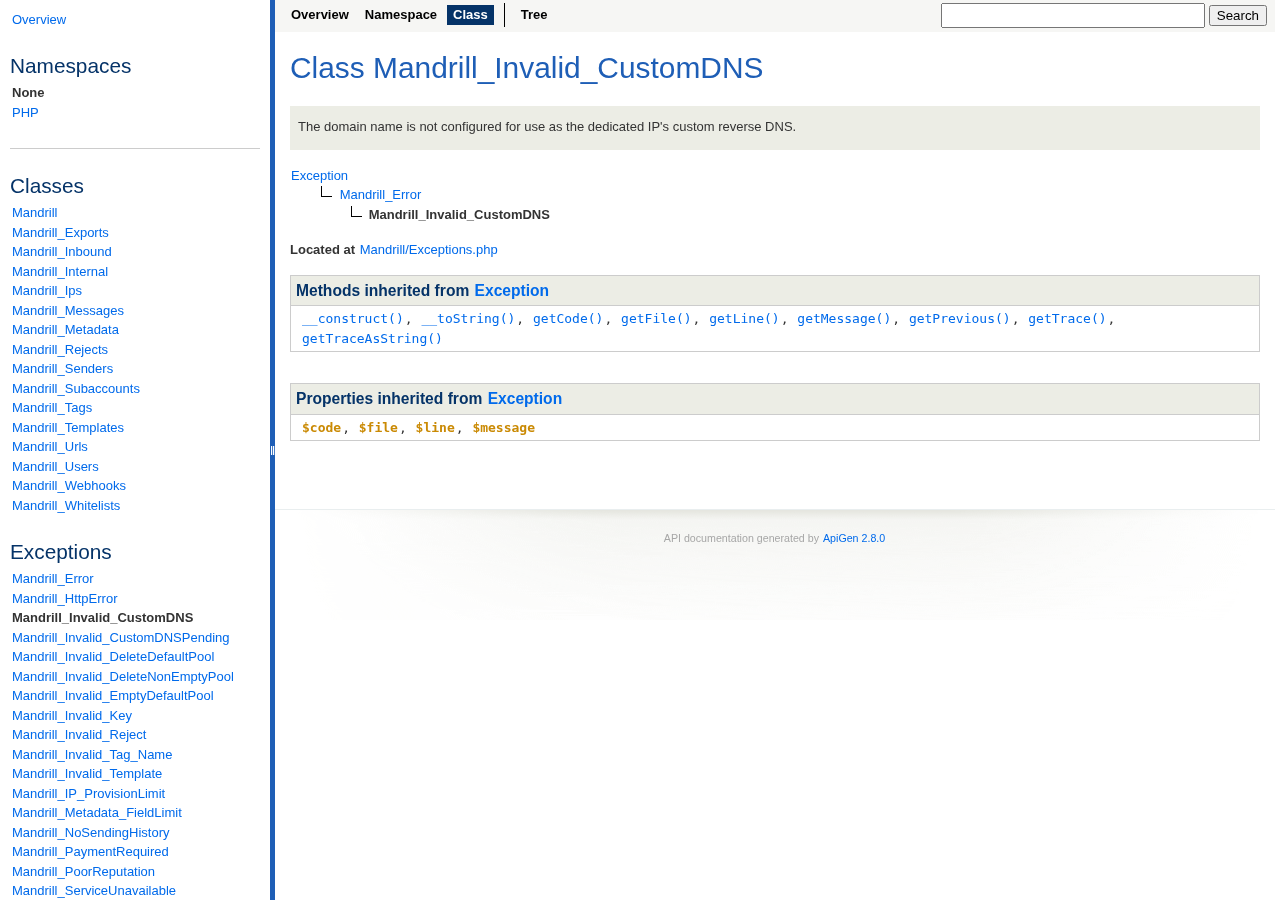
<file: all/libraries/mandrill/docs/class-Mandrill_Invalid_CustomDNS.html>
<!DOCTYPE html>
<html>
<head>
	<meta http-equiv="Content-Type" content="text/html; charset=utf-8" />
	<meta name="generator" content="ApiGen 2.8.0" />

	<title>Class Mandrill_Invalid_CustomDNS</title>

	<script type="text/javascript" src="resources/combined.js?394153670"></script>
	<script type="text/javascript" src="elementlist.js?882160656"></script>
	<link rel="stylesheet" type="text/css" media="all" href="resources/style.css?3505392360" />

</head>

<body>
<div id="left">
	<div id="menu">
		<a href="index.html" title="Overview"><span>Overview</span></a>


		<div id="groups">
			<h3>Namespaces</h3>
			<ul>
				<li class="active"><a href="namespace-None.html">None</a>
						</li>
				<li><a href="namespace-PHP.html">PHP</a>
						</li>
			</ul>
		</div>

		<hr />


		<div id="elements">
			<h3>Classes</h3>
			<ul>
				<li><a href="class-Mandrill.html">Mandrill</a></li>
				<li><a href="class-Mandrill_Exports.html">Mandrill_Exports</a></li>
				<li><a href="class-Mandrill_Inbound.html">Mandrill_Inbound</a></li>
				<li><a href="class-Mandrill_Internal.html">Mandrill_Internal</a></li>
				<li><a href="class-Mandrill_Ips.html">Mandrill_Ips</a></li>
				<li><a href="class-Mandrill_Messages.html">Mandrill_Messages</a></li>
				<li><a href="class-Mandrill_Metadata.html">Mandrill_Metadata</a></li>
				<li><a href="class-Mandrill_Rejects.html">Mandrill_Rejects</a></li>
				<li><a href="class-Mandrill_Senders.html">Mandrill_Senders</a></li>
				<li><a href="class-Mandrill_Subaccounts.html">Mandrill_Subaccounts</a></li>
				<li><a href="class-Mandrill_Tags.html">Mandrill_Tags</a></li>
				<li><a href="class-Mandrill_Templates.html">Mandrill_Templates</a></li>
				<li><a href="class-Mandrill_Urls.html">Mandrill_Urls</a></li>
				<li><a href="class-Mandrill_Users.html">Mandrill_Users</a></li>
				<li><a href="class-Mandrill_Webhooks.html">Mandrill_Webhooks</a></li>
				<li><a href="class-Mandrill_Whitelists.html">Mandrill_Whitelists</a></li>
			</ul>



			<h3>Exceptions</h3>
			<ul>
				<li><a href="class-Mandrill_Error.html">Mandrill_Error</a></li>
				<li><a href="class-Mandrill_HttpError.html">Mandrill_HttpError</a></li>
				<li class="active"><a href="class-Mandrill_Invalid_CustomDNS.html">Mandrill_Invalid_CustomDNS</a></li>
				<li><a href="class-Mandrill_Invalid_CustomDNSPending.html">Mandrill_Invalid_CustomDNSPending</a></li>
				<li><a href="class-Mandrill_Invalid_DeleteDefaultPool.html">Mandrill_Invalid_DeleteDefaultPool</a></li>
				<li><a href="class-Mandrill_Invalid_DeleteNonEmptyPool.html">Mandrill_Invalid_DeleteNonEmptyPool</a></li>
				<li><a href="class-Mandrill_Invalid_EmptyDefaultPool.html">Mandrill_Invalid_EmptyDefaultPool</a></li>
				<li><a href="class-Mandrill_Invalid_Key.html">Mandrill_Invalid_Key</a></li>
				<li><a href="class-Mandrill_Invalid_Reject.html">Mandrill_Invalid_Reject</a></li>
				<li><a href="class-Mandrill_Invalid_Tag_Name.html">Mandrill_Invalid_Tag_Name</a></li>
				<li><a href="class-Mandrill_Invalid_Template.html">Mandrill_Invalid_Template</a></li>
				<li><a href="class-Mandrill_IP_ProvisionLimit.html">Mandrill_IP_ProvisionLimit</a></li>
				<li><a href="class-Mandrill_Metadata_FieldLimit.html">Mandrill_Metadata_FieldLimit</a></li>
				<li><a href="class-Mandrill_NoSendingHistory.html">Mandrill_NoSendingHistory</a></li>
				<li><a href="class-Mandrill_PaymentRequired.html">Mandrill_PaymentRequired</a></li>
				<li><a href="class-Mandrill_PoorReputation.html">Mandrill_PoorReputation</a></li>
				<li><a href="class-Mandrill_ServiceUnavailable.html">Mandrill_ServiceUnavailable</a></li>
				<li><a href="class-Mandrill_Unknown_Export.html">Mandrill_Unknown_Export</a></li>
				<li><a href="class-Mandrill_Unknown_InboundDomain.html">Mandrill_Unknown_InboundDomain</a></li>
				<li><a href="class-Mandrill_Unknown_InboundRoute.html">Mandrill_Unknown_InboundRoute</a></li>
				<li><a href="class-Mandrill_Unknown_IP.html">Mandrill_Unknown_IP</a></li>
				<li><a href="class-Mandrill_Unknown_Message.html">Mandrill_Unknown_Message</a></li>
				<li><a href="class-Mandrill_Unknown_MetadataField.html">Mandrill_Unknown_MetadataField</a></li>
				<li><a href="class-Mandrill_Unknown_Pool.html">Mandrill_Unknown_Pool</a></li>
				<li><a href="class-Mandrill_Unknown_Sender.html">Mandrill_Unknown_Sender</a></li>
				<li><a href="class-Mandrill_Unknown_Subaccount.html">Mandrill_Unknown_Subaccount</a></li>
				<li><a href="class-Mandrill_Unknown_Template.html">Mandrill_Unknown_Template</a></li>
				<li><a href="class-Mandrill_Unknown_TrackingDomain.html">Mandrill_Unknown_TrackingDomain</a></li>
				<li><a href="class-Mandrill_Unknown_Url.html">Mandrill_Unknown_Url</a></li>
				<li><a href="class-Mandrill_Unknown_Webhook.html">Mandrill_Unknown_Webhook</a></li>
				<li><a href="class-Mandrill_ValidationError.html">Mandrill_ValidationError</a></li>
			</ul>


		</div>
	</div>
</div>

<div id="splitter"></div>

<div id="right">
<div id="rightInner">
	<form id="search">
		<input type="hidden" name="cx" value="" />
		<input type="hidden" name="ie" value="UTF-8" />
		<input type="text" name="q" class="text" />
		<input type="submit" value="Search" />
	</form>

	<div id="navigation">
		<ul>
			<li>
				<a href="index.html" title="Overview"><span>Overview</span></a>
			</li>
			<li>
				<a href="namespace-None.html" title="Summary of None"><span>Namespace</span></a>
			</li>
			<li class="active">
<span>Class</span>			</li>
		</ul>
		<ul>
			<li>
				<a href="tree.html" title="Tree view of classes, interfaces, traits and exceptions"><span>Tree</span></a>
			</li>
		</ul>
		<ul>
		</ul>
	</div>

<div id="content" class="class">
	<h1>Class Mandrill_Invalid_CustomDNS</h1>


	<div class="description">
	
<p>The domain name is not configured for use as the dedicated IP's custom
reverse DNS.</p>

	</div>

	<dl class="tree">
		<dd style="padding-left:0px">
			<a href="class-Exception.html"><span>Exception</span></a>
			
			
			
		</dd>
		<dd style="padding-left:30px">
			<img src="resources/inherit.png" alt="Extended by" />
			<a href="class-Mandrill_Error.html"><span>Mandrill_Error</span></a>
			
			
			
		</dd>
		<dd style="padding-left:60px">
			<img src="resources/inherit.png" alt="Extended by" />
<b><span>Mandrill_Invalid_CustomDNS</span></b>			
			
			
		</dd>
	</dl>








	<div class="info">
		
		
		
		

		<b>Located at</b> <a href="source-class-Mandrill_Invalid_CustomDNS.html#131-134" title="Go to source code">Mandrill/Exceptions.php</a><br />
	</div>




	<table class="summary inherited">
	<caption>Methods inherited from <a href="class-Exception.html#methods">Exception</a></caption>
	<tr>
		<td><code>
			<a href="class-Exception.html#___construct">__construct()</a>, 
			<a href="class-Exception.html#___toString">__toString()</a>, 
			<a href="class-Exception.html#_getCode">getCode()</a>, 
			<a href="class-Exception.html#_getFile">getFile()</a>, 
			<a href="class-Exception.html#_getLine">getLine()</a>, 
			<a href="class-Exception.html#_getMessage">getMessage()</a>, 
			<a href="class-Exception.html#_getPrevious">getPrevious()</a>, 
			<a href="class-Exception.html#_getTrace">getTrace()</a>, 
			<a href="class-Exception.html#_getTraceAsString">getTraceAsString()</a>
		</code></td>
	</tr>
	</table>












	<table class="summary inherited">
	<caption>Properties inherited from <a href="class-Exception.html#properties">Exception</a></caption>
	<tr>
		<td><code>
			<a href="class-Exception.html#$code"><var>$code</var></a>, 
			<a href="class-Exception.html#$file"><var>$file</var></a>, 
			<a href="class-Exception.html#$line"><var>$line</var></a>, 
			<a href="class-Exception.html#$message"><var>$message</var></a>
		</code></td>
	</tr>
	</table>





</div>

	<div id="footer">
		 API documentation generated by <a href="http://apigen.org">ApiGen 2.8.0</a>
	</div>
</div>
</div>
</body>
</html>
</file>
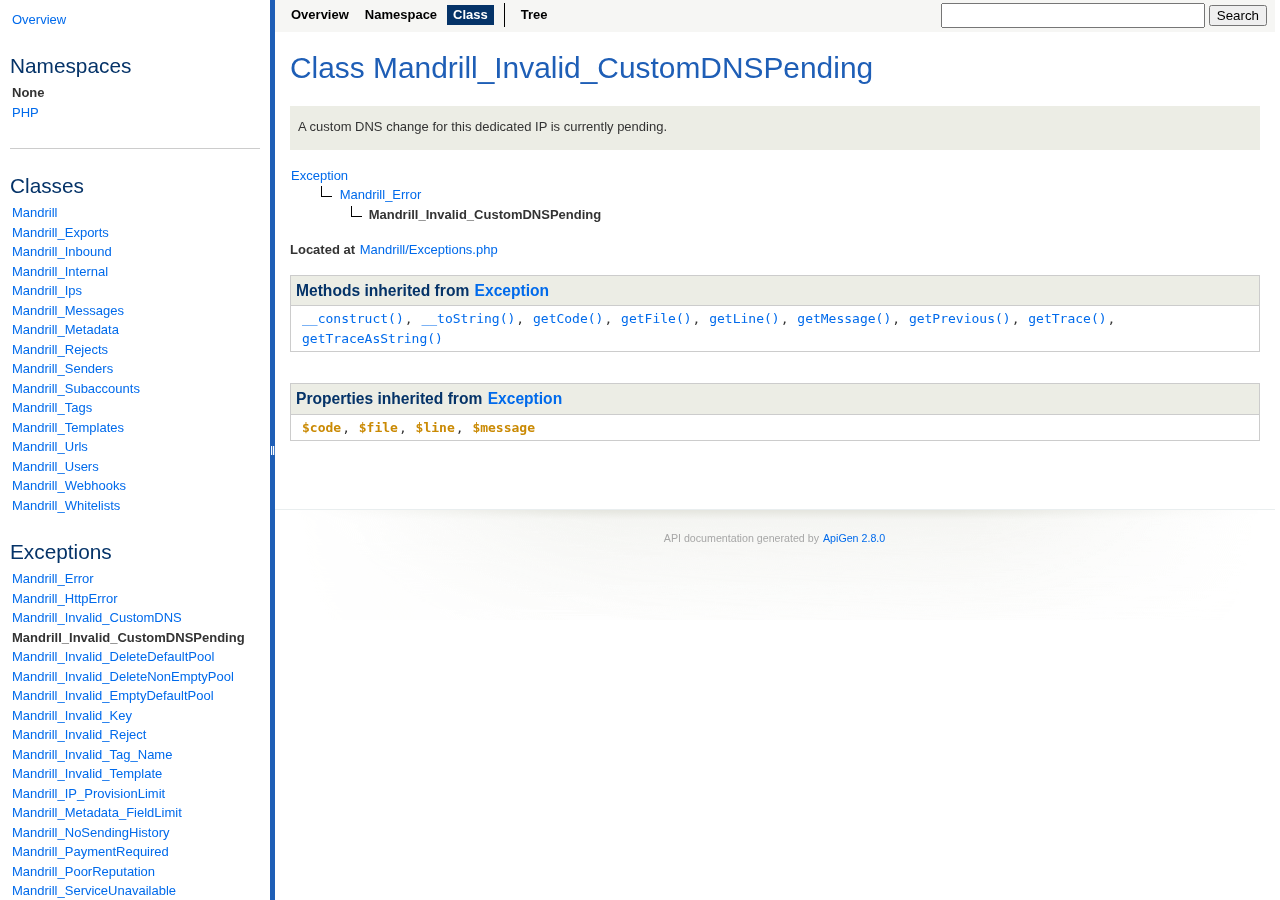
<file: all/libraries/mandrill/docs/class-Mandrill_Invalid_CustomDNSPending.html>
<!DOCTYPE html>
<html>
<head>
	<meta http-equiv="Content-Type" content="text/html; charset=utf-8" />
	<meta name="generator" content="ApiGen 2.8.0" />

	<title>Class Mandrill_Invalid_CustomDNSPending</title>

	<script type="text/javascript" src="resources/combined.js?394153670"></script>
	<script type="text/javascript" src="elementlist.js?882160656"></script>
	<link rel="stylesheet" type="text/css" media="all" href="resources/style.css?3505392360" />

</head>

<body>
<div id="left">
	<div id="menu">
		<a href="index.html" title="Overview"><span>Overview</span></a>


		<div id="groups">
			<h3>Namespaces</h3>
			<ul>
				<li class="active"><a href="namespace-None.html">None</a>
						</li>
				<li><a href="namespace-PHP.html">PHP</a>
						</li>
			</ul>
		</div>

		<hr />


		<div id="elements">
			<h3>Classes</h3>
			<ul>
				<li><a href="class-Mandrill.html">Mandrill</a></li>
				<li><a href="class-Mandrill_Exports.html">Mandrill_Exports</a></li>
				<li><a href="class-Mandrill_Inbound.html">Mandrill_Inbound</a></li>
				<li><a href="class-Mandrill_Internal.html">Mandrill_Internal</a></li>
				<li><a href="class-Mandrill_Ips.html">Mandrill_Ips</a></li>
				<li><a href="class-Mandrill_Messages.html">Mandrill_Messages</a></li>
				<li><a href="class-Mandrill_Metadata.html">Mandrill_Metadata</a></li>
				<li><a href="class-Mandrill_Rejects.html">Mandrill_Rejects</a></li>
				<li><a href="class-Mandrill_Senders.html">Mandrill_Senders</a></li>
				<li><a href="class-Mandrill_Subaccounts.html">Mandrill_Subaccounts</a></li>
				<li><a href="class-Mandrill_Tags.html">Mandrill_Tags</a></li>
				<li><a href="class-Mandrill_Templates.html">Mandrill_Templates</a></li>
				<li><a href="class-Mandrill_Urls.html">Mandrill_Urls</a></li>
				<li><a href="class-Mandrill_Users.html">Mandrill_Users</a></li>
				<li><a href="class-Mandrill_Webhooks.html">Mandrill_Webhooks</a></li>
				<li><a href="class-Mandrill_Whitelists.html">Mandrill_Whitelists</a></li>
			</ul>



			<h3>Exceptions</h3>
			<ul>
				<li><a href="class-Mandrill_Error.html">Mandrill_Error</a></li>
				<li><a href="class-Mandrill_HttpError.html">Mandrill_HttpError</a></li>
				<li><a href="class-Mandrill_Invalid_CustomDNS.html">Mandrill_Invalid_CustomDNS</a></li>
				<li class="active"><a href="class-Mandrill_Invalid_CustomDNSPending.html">Mandrill_Invalid_CustomDNSPending</a></li>
				<li><a href="class-Mandrill_Invalid_DeleteDefaultPool.html">Mandrill_Invalid_DeleteDefaultPool</a></li>
				<li><a href="class-Mandrill_Invalid_DeleteNonEmptyPool.html">Mandrill_Invalid_DeleteNonEmptyPool</a></li>
				<li><a href="class-Mandrill_Invalid_EmptyDefaultPool.html">Mandrill_Invalid_EmptyDefaultPool</a></li>
				<li><a href="class-Mandrill_Invalid_Key.html">Mandrill_Invalid_Key</a></li>
				<li><a href="class-Mandrill_Invalid_Reject.html">Mandrill_Invalid_Reject</a></li>
				<li><a href="class-Mandrill_Invalid_Tag_Name.html">Mandrill_Invalid_Tag_Name</a></li>
				<li><a href="class-Mandrill_Invalid_Template.html">Mandrill_Invalid_Template</a></li>
				<li><a href="class-Mandrill_IP_ProvisionLimit.html">Mandrill_IP_ProvisionLimit</a></li>
				<li><a href="class-Mandrill_Metadata_FieldLimit.html">Mandrill_Metadata_FieldLimit</a></li>
				<li><a href="class-Mandrill_NoSendingHistory.html">Mandrill_NoSendingHistory</a></li>
				<li><a href="class-Mandrill_PaymentRequired.html">Mandrill_PaymentRequired</a></li>
				<li><a href="class-Mandrill_PoorReputation.html">Mandrill_PoorReputation</a></li>
				<li><a href="class-Mandrill_ServiceUnavailable.html">Mandrill_ServiceUnavailable</a></li>
				<li><a href="class-Mandrill_Unknown_Export.html">Mandrill_Unknown_Export</a></li>
				<li><a href="class-Mandrill_Unknown_InboundDomain.html">Mandrill_Unknown_InboundDomain</a></li>
				<li><a href="class-Mandrill_Unknown_InboundRoute.html">Mandrill_Unknown_InboundRoute</a></li>
				<li><a href="class-Mandrill_Unknown_IP.html">Mandrill_Unknown_IP</a></li>
				<li><a href="class-Mandrill_Unknown_Message.html">Mandrill_Unknown_Message</a></li>
				<li><a href="class-Mandrill_Unknown_MetadataField.html">Mandrill_Unknown_MetadataField</a></li>
				<li><a href="class-Mandrill_Unknown_Pool.html">Mandrill_Unknown_Pool</a></li>
				<li><a href="class-Mandrill_Unknown_Sender.html">Mandrill_Unknown_Sender</a></li>
				<li><a href="class-Mandrill_Unknown_Subaccount.html">Mandrill_Unknown_Subaccount</a></li>
				<li><a href="class-Mandrill_Unknown_Template.html">Mandrill_Unknown_Template</a></li>
				<li><a href="class-Mandrill_Unknown_TrackingDomain.html">Mandrill_Unknown_TrackingDomain</a></li>
				<li><a href="class-Mandrill_Unknown_Url.html">Mandrill_Unknown_Url</a></li>
				<li><a href="class-Mandrill_Unknown_Webhook.html">Mandrill_Unknown_Webhook</a></li>
				<li><a href="class-Mandrill_ValidationError.html">Mandrill_ValidationError</a></li>
			</ul>


		</div>
	</div>
</div>

<div id="splitter"></div>

<div id="right">
<div id="rightInner">
	<form id="search">
		<input type="hidden" name="cx" value="" />
		<input type="hidden" name="ie" value="UTF-8" />
		<input type="text" name="q" class="text" />
		<input type="submit" value="Search" />
	</form>

	<div id="navigation">
		<ul>
			<li>
				<a href="index.html" title="Overview"><span>Overview</span></a>
			</li>
			<li>
				<a href="namespace-None.html" title="Summary of None"><span>Namespace</span></a>
			</li>
			<li class="active">
<span>Class</span>			</li>
		</ul>
		<ul>
			<li>
				<a href="tree.html" title="Tree view of classes, interfaces, traits and exceptions"><span>Tree</span></a>
			</li>
		</ul>
		<ul>
		</ul>
	</div>

<div id="content" class="class">
	<h1>Class Mandrill_Invalid_CustomDNSPending</h1>


	<div class="description">
	
<p>A custom DNS change for this dedicated IP is currently pending.</p>

	</div>

	<dl class="tree">
		<dd style="padding-left:0px">
			<a href="class-Exception.html"><span>Exception</span></a>
			
			
			
		</dd>
		<dd style="padding-left:30px">
			<img src="resources/inherit.png" alt="Extended by" />
			<a href="class-Mandrill_Error.html"><span>Mandrill_Error</span></a>
			
			
			
		</dd>
		<dd style="padding-left:60px">
			<img src="resources/inherit.png" alt="Extended by" />
<b><span>Mandrill_Invalid_CustomDNSPending</span></b>			
			
			
		</dd>
	</dl>








	<div class="info">
		
		
		
		

		<b>Located at</b> <a href="source-class-Mandrill_Invalid_CustomDNSPending.html#136-139" title="Go to source code">Mandrill/Exceptions.php</a><br />
	</div>




	<table class="summary inherited">
	<caption>Methods inherited from <a href="class-Exception.html#methods">Exception</a></caption>
	<tr>
		<td><code>
			<a href="class-Exception.html#___construct">__construct()</a>, 
			<a href="class-Exception.html#___toString">__toString()</a>, 
			<a href="class-Exception.html#_getCode">getCode()</a>, 
			<a href="class-Exception.html#_getFile">getFile()</a>, 
			<a href="class-Exception.html#_getLine">getLine()</a>, 
			<a href="class-Exception.html#_getMessage">getMessage()</a>, 
			<a href="class-Exception.html#_getPrevious">getPrevious()</a>, 
			<a href="class-Exception.html#_getTrace">getTrace()</a>, 
			<a href="class-Exception.html#_getTraceAsString">getTraceAsString()</a>
		</code></td>
	</tr>
	</table>












	<table class="summary inherited">
	<caption>Properties inherited from <a href="class-Exception.html#properties">Exception</a></caption>
	<tr>
		<td><code>
			<a href="class-Exception.html#$code"><var>$code</var></a>, 
			<a href="class-Exception.html#$file"><var>$file</var></a>, 
			<a href="class-Exception.html#$line"><var>$line</var></a>, 
			<a href="class-Exception.html#$message"><var>$message</var></a>
		</code></td>
	</tr>
	</table>





</div>

	<div id="footer">
		 API documentation generated by <a href="http://apigen.org">ApiGen 2.8.0</a>
	</div>
</div>
</div>
</body>
</html>
</file>
<file: all/libraries/mandrill/docs/resources/style.css>
/*!
 * ApiGen 2.8.0 - API documentation generator for PHP 5.3+
 *
 * Copyright (c) 2010-2011 David Grudl (http://davidgrudl.com)
 * Copyright (c) 2011-2012 Jaroslav Hanslík (https://github.com/kukulich)
 * Copyright (c) 2011-2012 Ondřej Nešpor (https://github.com/Andrewsville)
 *
 * For the full copyright and license information, please view
 * the file LICENSE.md that was distributed with this source code.
 */

body {
	font: 13px/1.5 Verdana, 'Geneva CE', lucida, sans-serif;
	margin: 0;
	padding: 0;
	background: #ffffff;
	color: #333333;
}

h1, h2, h3, h4, caption {
	font-family: 'Trebuchet MS', 'Geneva CE', lucida, sans-serif;
	color: #053368;
}

h1 {
	color: #1e5eb6;
	font-size: 230%;
	font-weight: normal;
	margin: .3em 0;
}

h2 {
	color: #1e5eb6;
	font-size: 150%;
	font-weight: normal;
	margin: -.3em 0 .3em 0;
}

h3 {
	font-size: 1.6em;
	font-weight: normal;
	margin-bottom: 2px;
}

h4 {
	font-size: 100%;
	font-weight: bold;
	padding: 0;
	margin: 0;
}

caption {
	border: 1px solid #cccccc;
	background: #ecede5;
	font-weight: bold;
	font-size: 1.2em;
	padding: 3px 5px;
	text-align: left;
	margin-bottom: 0;
}

p {
	margin: .7em 0 1em;
	padding: 0;
}

hr {
	margin: 2em 0 1em;
	border: none;
	border-top: 1px solid #cccccc;
	height: 0;
}

a {
	color: #006aeb;
	padding: 3px 1px;
	text-decoration: none;
}

h1 a {
	color: #1e5eb6;
}

a:hover, a:active, a:focus, a:hover b, a:hover var {
	background-color: #006aeb;
	color: #ffffff !important;
}

code, var, pre {
	font-family: monospace;
}

var {
	font-weight: bold;
	font-style: normal;
	color: #ca8a04;
}

pre {
	margin: 0;
}

code a b {
	color: #000000;
}

.deprecated {
	text-decoration: line-through;
}

.invalid {
	color: #e71818;
}

.hidden {
	display: none;
}

/* Left side */
#left {
	overflow: auto;
	width: 270px;
	height: 100%;
	position: fixed;
}

/* Menu */
#menu {
	padding: 10px;
}

#menu ul {
	list-style: none;
	padding: 0;
	margin: 0;
}

#menu ul ul {
	padding-left: 10px;
}

#menu li {
	white-space: nowrap;
	position: relative;
}

#menu a {
	display: block;
	padding: 0 2px;
}

#menu .active > a, #menu > span {
	color: #333333;
	background: none;
	font-weight: bold;
}

#menu .active > a.invalid {
	color: #e71818;
}

#menu .active > a:hover, #menu .active > a:active, #menu .active > a:focus {
	background-color: #006aeb;
}

#menu #groups span {
	position: absolute;
	top: 4px;
	right: 2px;
	cursor: pointer;
	display: block;
	width: 12px;
	height: 12px;
	background: url('collapsed.png') transparent 0 0 no-repeat;
}

#menu #groups span:hover {
	background-position: -12px 0;
}

#menu #groups span.collapsed {
	background-position: 0 -12px;
}

#menu #groups span.collapsed:hover {
	background-position: -12px -12px;
}

#menu #groups ul.collapsed {
	display: none;
}

/* Right side */
#right {
	overflow: auto;
	margin-left: 275px;
	height: 100%;
	position: fixed;
	left: 0;
	right: 0;
}

#rightInner {
	max-width: 1000px;
	min-width: 350px;
}

/* Search */
#search {
	float: right;
	margin: 3px 8px;
}

#search input.text {
	padding: 3px 5px;
	width: 250px;
}

/* Autocomplete */
.ac_results {
	padding: 0;
	border: 1px solid #cccccc;
	background-color: #ffffff;
	overflow: hidden;
	z-index: 99999;
}

.ac_results ul {
	width: 100%;
	list-style-position: outside;
	list-style: none;
	padding: 0;
	margin: 0;
}

.ac_results li {
	margin: 0;
	padding: 2px 5px;
	cursor: default;
	display: block;
	font: 12px 'Trebuchet MS', 'Geneva CE', lucida, sans-serif;
	line-height: 16px;
	overflow: hidden;
	white-space: nowrap;
}

.ac_results li strong {
	color: #000000;
}

.ac_odd {
	background-color: #eeeeee;
}

.ac_over {
	background-color: #006aeb;
	color: #ffffff;
}

.ac_results li.ac_over strong {
	color: #ffffff;
}

/* Navigation */
#navigation {
	padding: 3px 8px;
	background-color: #f6f6f4;
	height: 26px;
}

#navigation ul {
	list-style: none;
	margin: 0 8px 4px 0;
	padding: 0;
	overflow: hidden;
	float: left;
}

#navigation ul + ul {
	border-left: 1px solid #000000;
	padding-left: 8px;
}

#navigation ul li {
	float: left;
	margin: 2px;
	padding: 0 3px;
	font-family: Verdana, 'Geneva CE', lucida, sans-serif;
	color: #808080;
}

#navigation ul li.active {
	background-color: #053368;
	color: #ffffff;
	font-weight: bold;
}

#navigation ul li a {
	color: #000000;
	font-weight: bold;
	padding: 0;
}

#navigation ul li span {
	float: left;
	padding: 0 3px;
}

#navigation ul li a:hover span, #navigation ul li a:active span, #navigation ul li a:focus span {
	background-color: #006aeb;
}

/* Content */
#content {
	clear: both;
	padding: 5px 15px;
}

.description pre {
	padding: .6em;
	background: #fcfcf7;
}

#content > .description {
	background: #ecede5;
	padding: 1px 8px;
	margin: 1.2em 0;
}

#content > .description pre {
	margin: .5em 0;
}

dl.tree {
	margin: 1.2em 0;
}

dl.tree dd {
	margin: 0;
	padding: 0;
}

.info {
	margin: 1.2em 0;
}

.summary {
	border: 1px solid #cccccc;
	border-collapse: collapse;
	font-size: 1em;
	width: 100%;
	margin: 1.2em 0 2.4em;
}

.summary caption {
	border-width: 1px 1px 0;
}

.summary caption.switchable {
	background: #ecede5 url('sort.png') no-repeat center right;
	cursor: pointer;
}

.summary td {
	border: 1px solid #cccccc;
	margin: 0;
	padding: 3px 10px;
	font-size: 1em;
	vertical-align: top;
}

.summary td:first-child {
	text-align: right;
}

#packages.summary td:first-child, #namespaces.summary td:first-child, .inherited.summary td:first-child, .used.summary td:first-child {
	text-align: left;
}

.summary tr:hover td {
	background: #f6f6f4;
}

.summary .description pre {
	border: .5em solid #ecede5;
}

.summary .description p {
	margin: 0;
}

.summary .description p + p, .summary .description ul {
	margin: 3px 0 0 0;
}

.summary .description.detailed h4 {
	margin-top: 3px;
}

.summary dl {
	margin: 0;
}

.summary dd {
	margin: 0 0 0 25px;
}

.name, .attributes {
	white-space: nowrap;
}

.value {
	white-space: pre-wrap;
}

td.name, td.attributes {
	width: 1%;
}

.class #methods .name {
	width: auto;
	white-space: normal;
}

.class #methods .name > div > code {
	white-space: pre-wrap;
}

.class #methods .name > div > code span, .function .value > code {
	white-space: nowrap;
}

.class #methods td.name > div, .class td.description > div {
	position: relative;
	padding-right: 1em;
}

.anchor {
	position: absolute;
	top: 0;
	right: 0;
	line-height: 1;
	font-size: 85%;
	margin: 0;
	color: #006aeb !important;
}

.list {
	margin: 0 0 5px 25px;
}

div.invalid {
	background-color: #fae4e0;
	padding: 10px;
}

/* Splitter */
#splitter {
	position: fixed;
	height: 100%;
	width: 5px;
	left: 270px;
	background: #1e5eb6 url('resize.png') left center no-repeat;
	cursor: e-resize;
}

#splitter.active {
	opacity: .5;
}

/* Footer */
#footer {
	border-top: 1px solid #e9eeef;
	clear: both;
	color: #a7a7a7;
	font-size: 8pt;
	text-align: center;
	padding: 20px 0 0;
	margin: 3em 0 0;
	height: 90px;
	background: #ffffff url('footer.png') no-repeat center top;
}

/* Tree */
div.tree ul {
	list-style: none;
	background: url('tree-vertical.png') left repeat-y;
	padding: 0;
	margin-left: 20px;
}

div.tree li {
	margin: 0;
	padding: 0;
}

div.tree div {
	padding-left: 30px;
}

div.tree div.notlast {
	background: url('tree-hasnext.png') left 10px no-repeat;
}

div.tree div.last {
	background: url('tree-last.png') left -240px no-repeat;
}

div.tree li.last {
	background: url('tree-cleaner.png') left center repeat-y;
}

div.tree span.padding {
	padding-left: 15px;
}

/* Source code */
.php-keyword1 {
	color: #e71818;
	font-weight: bold;
}

.php-keyword2 {
	font-weight: bold;
}

.php-var {
	color: #d59401;
	font-weight: bold;
}

.php-num {
	color: #cd0673;
}

.php-quote {
	color: #008000;
}

.php-comment {
	color: #929292;
}

.xlang {
	color: #ff0000;
	font-weight: bold;
}

span.l {
	display: block;
}

span.l.selected {
	background: #f6f6f4;
}

span.l a {
	color: #333333;
}

span.l a:hover, div.l a:active, div.l a:focus {
	background: transparent;
	color: #333333 !important;
}

span.l .php-var a {
	color: #d59401;
}

span.l .php-var a:hover, span.l .php-var a:active, span.l .php-var a:focus {
	color: #d59401 !important;
}

span.l a.l {
	padding-left: 2px;
	color: #c0c0c0;
}

span.l a.l:hover, span.l a.l:active, span.l a.l:focus {
	background: transparent;
	color: #c0c0c0 !important;
}

#rightInner.medium #navigation {
	height: 52px;
}

#rightInner.medium #navigation ul:first-child + ul {
	clear: left;
	border: none;
	padding: 0;
}

#rightInner.medium .name, #rightInner.medium .attributes {
	white-space: normal;
}

#rightInner.small #search {
	float: left;
}

#rightInner.small #navigation {
	height: 78px;
}

#rightInner.small #navigation ul:first-child {
	clear: both;
}
</file>
